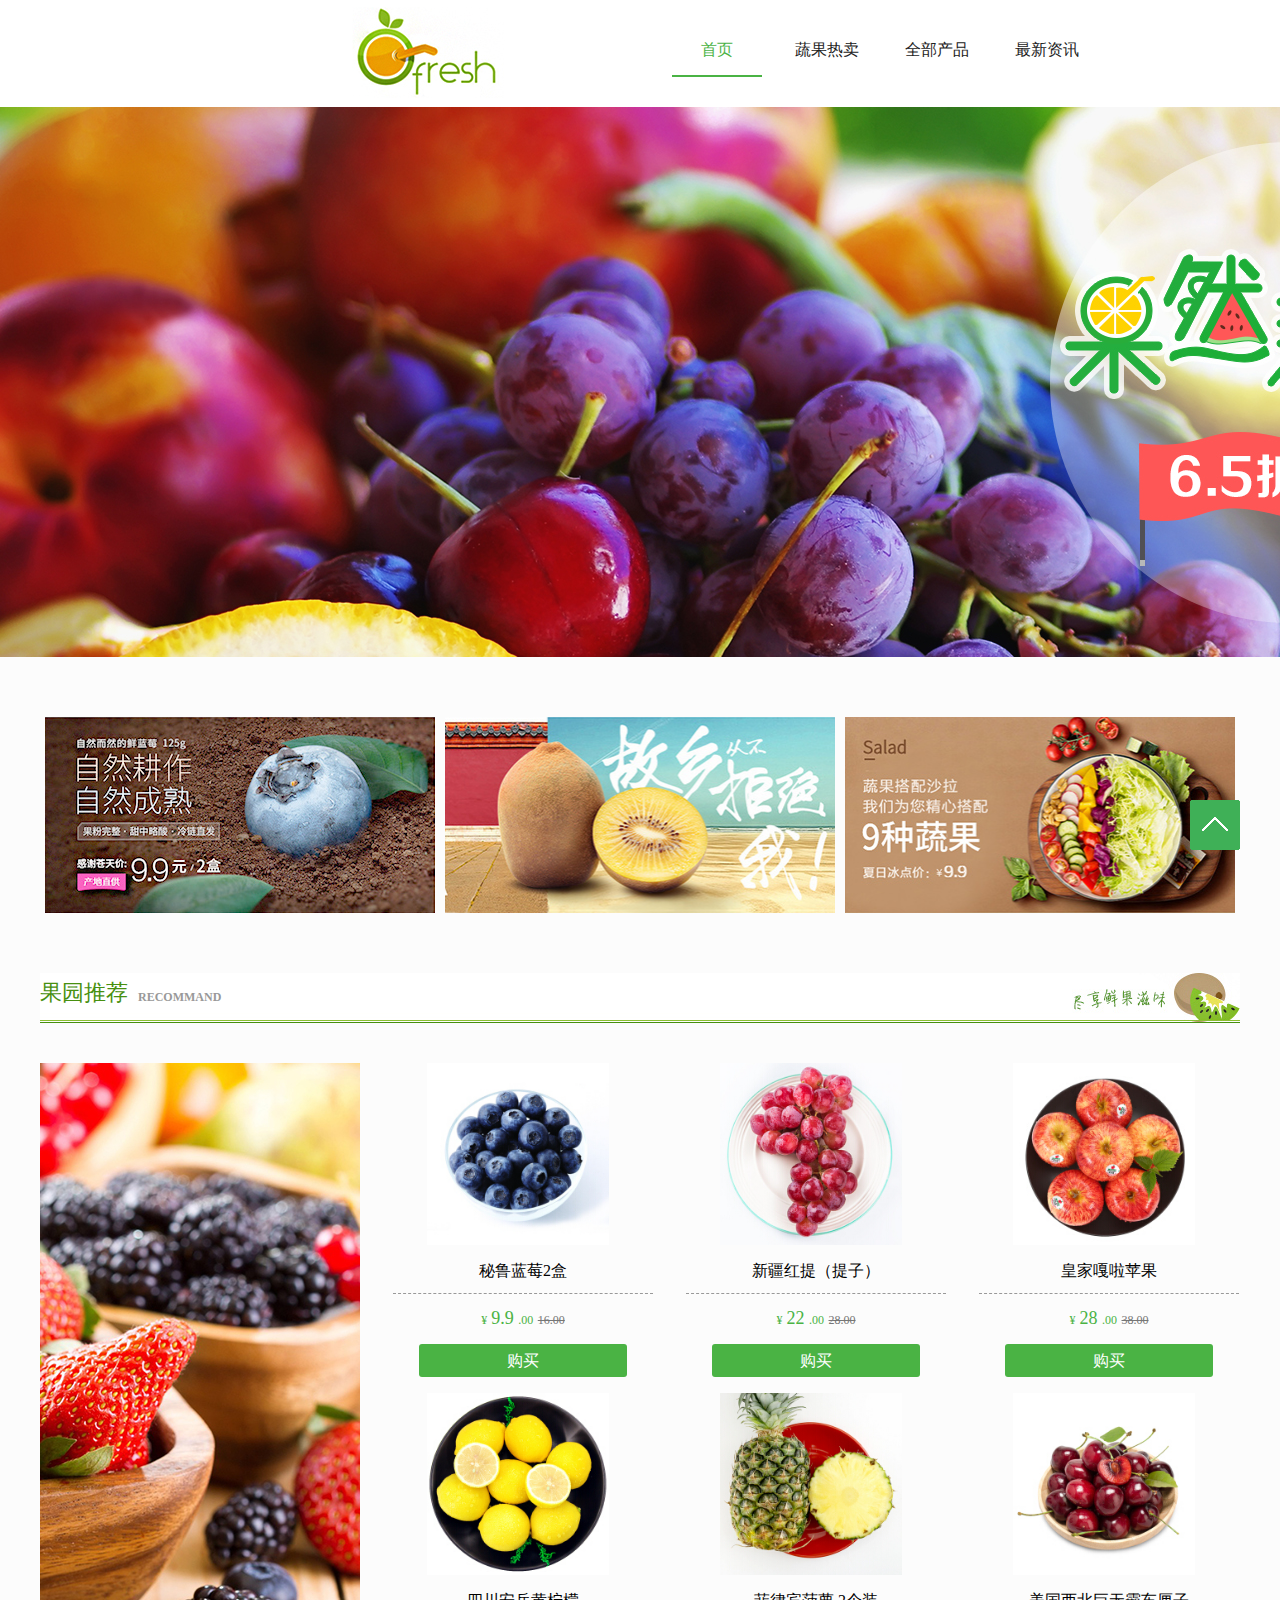
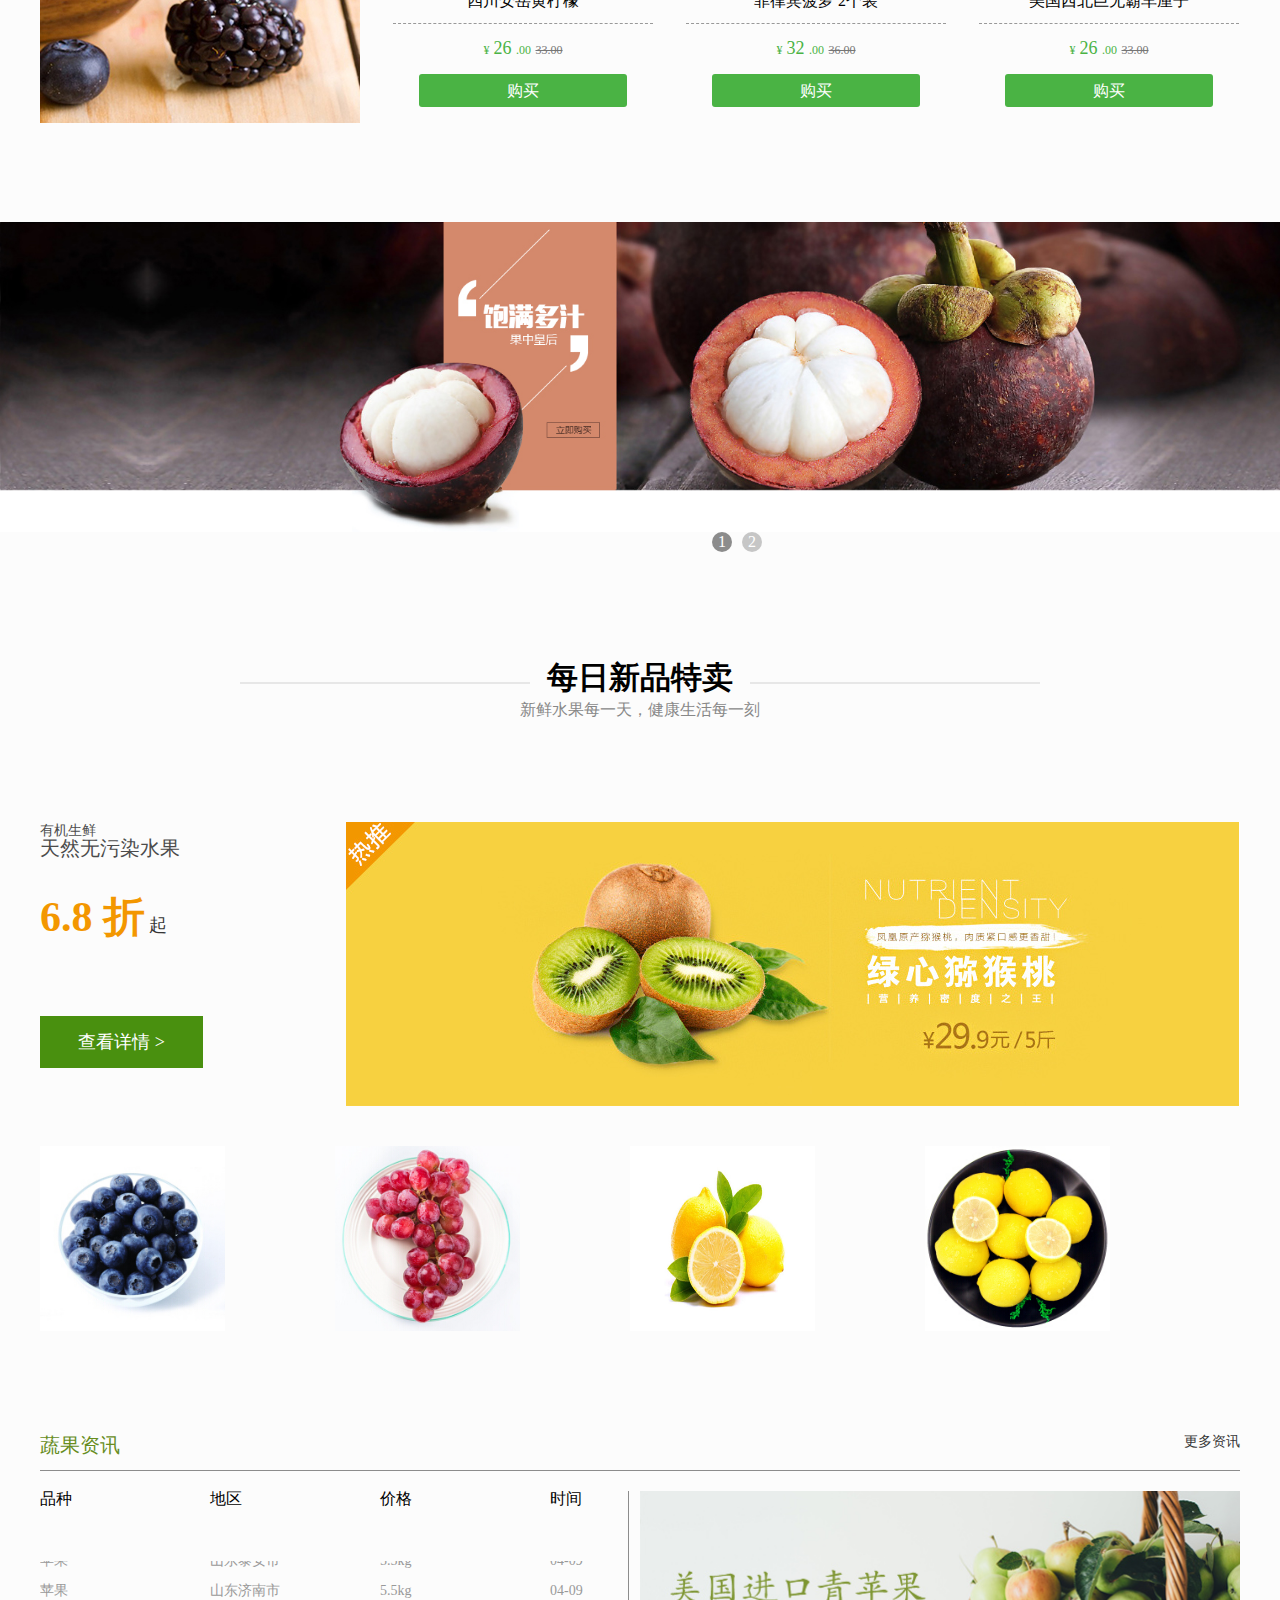
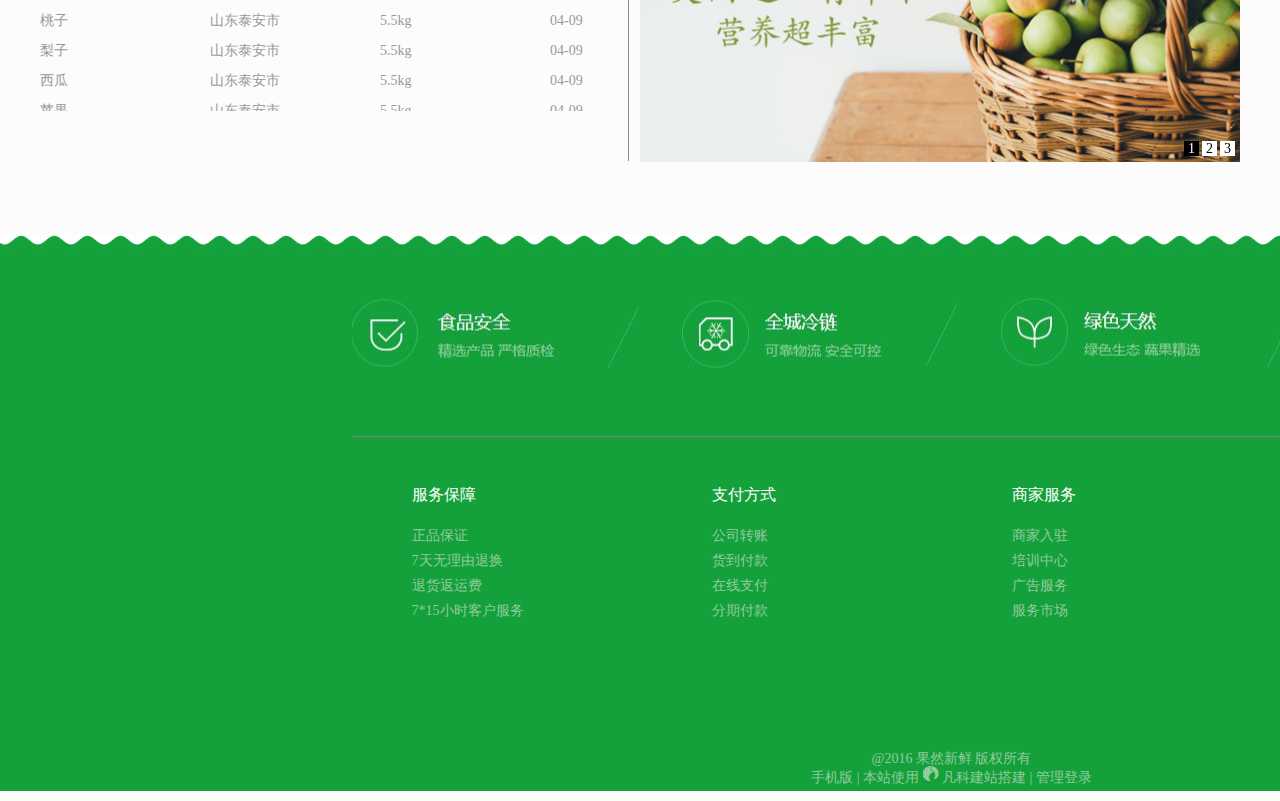
<file: index.html>
<!DOCTYPE html>
<html lang="en">
    <head>
        <meta charset="utf-8">
        <title>果然新鲜</title>
        <link rel="stylesheet"  href="css/index.css">
        <link rel="stylesheet" href="css/base.css">
        <script src="js/index.js"></script>
        <script src="js/animate.js"></script>
        <script src="js/jquery-3.2.1.js"></script>
        <script src="http://at.alicdn.com/t/font_751987_lftvz4hfcf.js"></script>
    </head>
    <style type="text/css">
    .icon {
       width: 1em; height: 1em;
       vertical-align: -0.15em;
       fill: currentColor;
       overflow: hidden;
    }
    </style>
    <body>
    <!-- 头部 -->
    <div class="top">
        <div class="head">
            <img src="img/zm5.jpg" alt="">
            <div class="head_nav">
                <ul>
                    <li>
                    <a href="">
                        <span>首页</span>
                    </a>
                    </li>
                    <li>
                    <a href="remai.html">
                        <span>蔬果热卖</span>
                    </a>
                    </li>
                    <li>
                    <a href="quanbuchanpin.html">
                        <span>全部产品</span>
                    </a>
                    </li>
                    <li>
                    <a href="zuixinzixun.html">
                        <span>最新资讯</span>
                    </a>
                    </li>
                </ul>
                <div class="borderb">
                    <div class="dong"></div>
                </div>
            </div>
            <div class="headright">
                <svg class="icon" aria-hidden="true">
                    <use xlink:href="#icon-houtai-changfangxing"></use>
                </svg>
                <span>我的购物车</span>
                <svg class="icon" aria-hidden="true">
                    <use xlink:href="#icon-arrow-bottom-small"></use>
                </svg>
                <div class="box">
                    <svg class="icon" aria-hidden="true">
                        <use xlink:href="#icon-houtai-changfangxing"></use>
                    </svg>
                    您的购物车中暂时没有任何商品
                </div>
            </div>
        </div>
    </div>
     <!-- 图片 -->
    <div class="banner"></div>
     <!-- 图片1 -->
    <div class="tupian">
        <div class="tu">
            <a href="goods.html">
                <img src="img/zm7.jpg" alt="">
            </a>
        </div>
        <div class="tu">
            <a href="">
                <img src="img/zm8.jpg" alt="">
            </a>
        </div>
        <div class="tu">
            <a href="">
                <img src="img/zm9.jpg" alt="">
            </a>
        </div>
    </div>
    <!-- 果园推荐 -->
    <div class="guo">
        <div class="guo-nav">
            <h2>果园推荐</h2>
            <span>RECOMMAND</span>
        </div>
        <div class="zhuti">
            <div class="zt-left">
                <a href="">
                    <img src="img/zm14.jpg" alt="">
                </a>
            </div>
            <div class="zt-right">
                <ul>
                    <li>
                        <div class="r-top">
                            <img src="img/zm15.jpg" alt="">
                        </div>
                        <div class="r-down">
                            <div class="rd-1">
                                <h3>秘鲁蓝莓2盒</h3>
                            </div>
                            <div class="r-span">
                                <span class="j">¥</span>
                                <span class="k">9.9
                                    <span class="m">.00</span>
                                </span>
                                <span class="z">16.00</span>
                            </div>
                            <div class="buy">
                                <a href="">
                                    <span>购买</span>
                                </a>
                            </div>
                        </div>
                    </li>
                    <li>
                        <div class="r-top">
                            <img src="img/zm16.jpg" alt="">
                        </div>
                        <div class="r-down">
                            <div class="rd-1">
                                <h3>新疆红提（提子）</h3>
                            </div>
                            <div class="r-span">
                                <span class="j">¥</span>
                                <span class="k">22
                                    <span class="m">.00</span>
                                </span>
                                <span class="z">28.00</span>
                            </div>
                            <div class="buy">
                                <a href="">
                                    <span>购买</span>
                                </a>
                            </div>
                        </div>
                    </li>
                    <li>
                        <div class="r-top">
                            <img src="img/zm17.jpg" alt="">
                        </div>
                        <div class="r-down">
                            <div class="rd-1">
                                <h3>皇家嘎啦苹果</h3>
                            </div>
                            <div class="r-span">
                                <span class="j">¥</span>
                                <span class="k">28
                                    <span class="m">.00</span>
                                </span>
                                <span class="z">38.00</span>
                            </div>
                            <div class="buy">
                                <a href="">
                                    <span>购买</span>
                                </a>
                            </div>
                        </div>
                    </li>
                    <li>
                         <div class="r-top">
                            <img src="img/zm18.jpg" alt="">
                        </div>
                        <div class="r-down">
                            <div class="rd-1">
                                <h3>四川安岳黄柠檬</h3>
                            </div>
                            <div class="r-span">
                                <span class="j">¥</span>
                                <span class="k">26
                                    <span class="m">.00</span>
                                </span>
                                <span class="z">33.00</span>
                            </div>
                            <div class="buy">
                                <a href="">
                                    <span>购买</span>
                                </a>
                            </div>
                        </div>
                    </li>
                    <li>
                         <div class="r-top">
                            <img src="img/zm19.jpg" alt="">
                        </div>
                        <div class="r-down">
                            <div class="rd-1">
                                <h3>菲律宾菠萝 2个装</h3>
                            </div>
                            <div class="r-span">
                                <span class="j">¥</span>
                                <span class="k">32
                                    <span class="m">.00</span>
                                </span>
                                <span class="z">36.00</span>
                            </div>
                            <div class="buy">
                                <a href="">
                                    <span>购买</span>
                                </a>
                            </div>
                        </div>
                    </li>
                    <li>
                         <div class="r-top">
                            <img src="img/zm20.jpg" alt="">
                        </div>
                        <div class="r-down">
                            <div class="rd-1">
                                <h3>美国西北巨无霸车厘子</h3>
                            </div>
                            <div class="r-span">
                                <span class="j">¥</span>
                                <span class="k">26
                                    <span class="m">.00</span>
                                </span>
                                <span class="z">33.00</span>
                            </div>
                            <div class="buy">
                                <a href="">
                                    <span>购买</span>
                                </a>
                            </div>
                        </div>
                    </li>
                </ul>
            </div>
        </div>
    </div>
    <!-- 中部标题 -->
    <div class="center">
        <div class="center_img">
            <img src="img/zm24.jpg" alt="">
            <img src="img/zm25.jpg" alt="">
        </div>
        <div class="dian">
            <li class="omg">1</li>
            <li>2</li>
        </div>
    </div>
    <!-- 每日新品特卖 -->
    <div class="mai">
        <div class="mai-up">
            <span>每日新品特卖</span>
        </div>
        <div class="mai-down">
            <span>新鲜水果每一天，健康生活每一刻</span>
        </div>
    </div>
    <div class="sp-a">
        <div class="sp-a-left">
            <div class="sp-a-l">
                <span>有机生鲜</span>
                <div class="l-a">
                    <span>天然无污染水果</span>
                </div>
                <div class="l-b">
                    <span>6.8 折</span>
                    <span>起</span>
                </div>
            </div>
            <div class="sp-a-t">
                <a href="">查看详情 ></a>
            </div>
        </div>
        <div class="sp-a-right">
            <a href="">
                <img src="img/zm21.jpg" alt="">
            </a>
        </div>
    </div>
    <div class="m-end">
        <ul>
            <li>
                <a href="">
                    <img src="img/zm15.jpg" alt="">
                </a>
            </li>
            <li>
                <a href="">
                    <img src="img/zm16.jpg" alt="">
                </a>
            </li>
            <li>
            <a href="">
                <img src="img/zm22.jpg" alt="">
            </a>
            </li>
            <li>
                <a href="">
                    <img src="img/zm18.jpg" alt="">
                </a>
            </li>
        </ul>
    </div>
    <!-- 分类 -->
    <div class="fen">
        <div class="fen-nav">
            <span>蔬果资讯</span>
            <span>更多资讯</span>
        </div>
        <div class="fen_center">
            <div class="fen_cr">
                <ul>
                    <li>品种</li>
                    <li>地区</li>
                    <li>价格</li>
                    <span>时间</span>
                </ul>
            </div>
            <div class="bd">
                <ul>
                    <li><p>苹果</p><p>山东泰安市</p><p>5.5kg</p>04-09</li>
                    <li><p>苹果</p><p>山东济南市</p><p>5.5kg</p>04-09</li>
                    <li><p>桃子</p><p>山东泰安市</p><p>5.5kg</p>04-09</li>
                    <li><p>梨子</p><p>山东泰安市</p><p>5.5kg</p>04-09</li>
                    <li><p>西瓜</p><p>山东泰安市</p><p>5.5kg</p>04-09</li>
                    <li><p>苹果</p><p>山东泰安市</p><p>5.5kg</p>04-09</li>
                    <li><p>苹果</p><p>山东泰安市</p><p>5.5kg</p>04-09</li>
                    <li><p>苹果</p><p>山东泰安市</p><p>5.5kg</p>04-09</li>
                    <li><p>苹果</p><p>山东泰安市</p><p>5.5kg</p>04-09</li>
                    <li><p>苹果</p><p>山东泰安市</p><p>5.5kg</p>04-09</li>
                    <li><p>苹果</p><p>山东泰安市</p><p>5.5kg</p>04-09</li>
                    <li><p>苹果</p><p>山东泰安市</p><p>5.5kg</p>04-09</li>
                    <li><p>苹果</p><p>山东泰安市</p><p>5.5kg</p>04-09</li>
                    <li><p>苹果</p><p>山东泰安市</p><p>5.5kg</p>04-09</li>
                    <li><p>苹果</p><p>山东泰安市</p><p>5.5kg</p>04-09</li>
                    <li><p>苹果</p><p>山东泰安市</p><p>5.5kg</p>04-09</li>
                    <li><p>苹果</p><p>山东泰安市</p><p>5.5kg</p>04-09</li>
                </ul>
            </div>
        </div>
        <div class="fen_cen">
            <li class="fc">
                <a href="">
                    <img src="img/fr-1.jpg" alt="">
                </a>
            </li>
            <li class="fc">
                <a href="">
                    <img src="img/fr-2.jpg" alt="">
                </a>
            </li>
            <li class="fc">
                <a href="">
                    <img src="img/fr-3.jpg" alt="">
                </a>
            </li>
            <div class="fang">
                <li class="we">1</li>
                <li>2</li>
                <li>3</li>
            </div>
        </div>
    </div>
    <!-- 底部 -->
    <div class="footer">
        <div class="ft-top">
            <img src="img/zm12.jpg" alt="">
        </div>
        <div class="ft-ti">
            <ul>
                <li>
                    <h3>服务保障</h3>
                    <p>正品保证</p>
                    <p>7天无理由退换</p>
                    <p>退货返运费</p>
                    <p>7*15小时客户服务</p>
                </li>
                <li>
                    <h3>支付方式</h3>
                    <p>公司转账</p>
                    <p>货到付款</p>
                    <p>在线支付</p>
                    <p>分期付款</p>
                </li>
                <li>
                    <h3>商家服务</h3>
                    <p>商家入驻</p>
                    <p>培训中心</p>
                    <p>广告服务</p>
                    <p>服务市场</p>
                </li>
                <li>
                    <h3>服务保障</h3>
                    <p>免运费</p>
                    <p>海外配送</p>
                    <p>EMS</p>
                    <p>211限时达</p>
                </li>
            </ul>
        </div>
        <div class="end">
            <p>@2016 果然新鲜 版权所有</p><br>
            <p class="mkk">手机版 | 本站使用 <img src="img/zm13.jpg" alt="">   凡科建站搭建 | 管理登录</p>
        </div>
    </div>
    <div class="back"></div>
    </body>
</html>
</file>
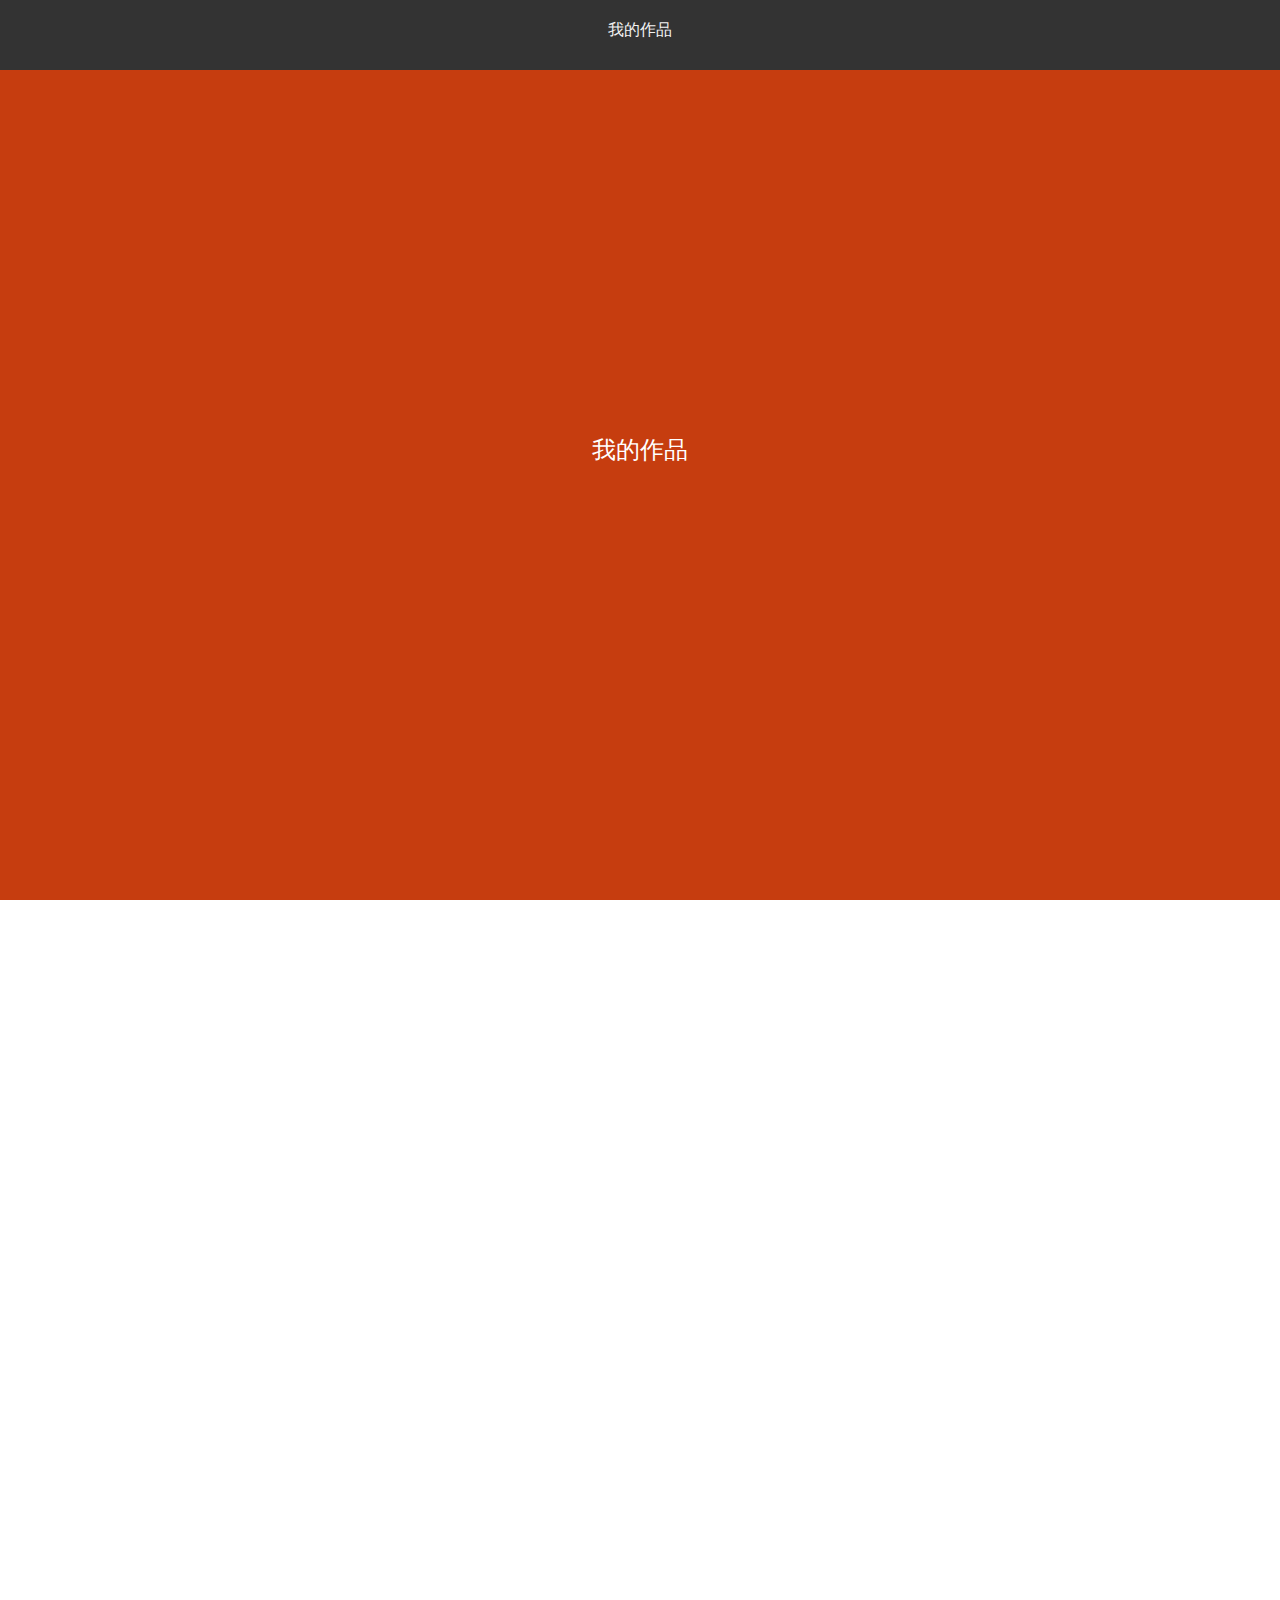
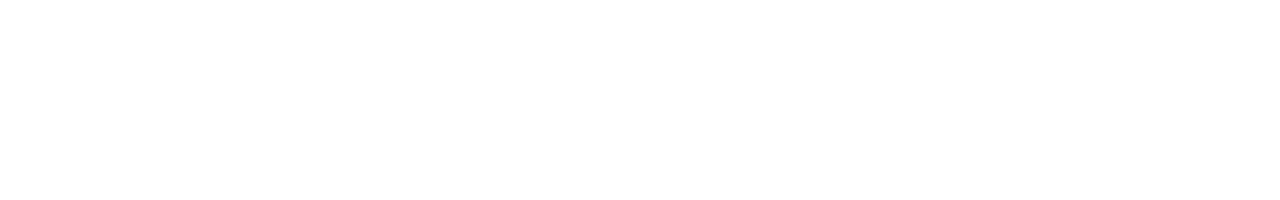
<file: fixed-headers.html>
<!DOCTYPE html>
<html xmlns="http://www.w3.org/1999/xhtml">

<head>
	<meta http-equiv="Content-Type" content="text/html; charset=utf-8" />
	<title>果然新鲜</title>
	<meta name="author" content="Alvaro Trigo Lopez" />
	<meta name="description" content="fullPage fixed header and footer." />
	<meta name="keywords"  content="fullpage,jquery,demo,screen,fixed, header,footer, absolute, positioned,css" />
	<meta name="Resource-type" content="Document" />


	<link rel="stylesheet" type="text/css" href="css/fullpage.css" />
	<link rel="stylesheet" type="text/css" href="css/examples.css" />
	<style>

	/* Style for our header texts
	* --------------------------------------- */
	h1{
		font-size: 5em;
		font-family: arial,helvetica;
		color: #fff;
		margin:0;
		padding:0;
	}
	.intro p{
		color: #fff;
	}

	/* Centered texts in each section
	* --------------------------------------- */
	.section{
		text-align:center;
	}

	/* Fixed header and footer.
	* --------------------------------------- */
	#header{
		position:fixed;
		height: 50px;
		display:block;
		width: 100%;
		background: #333;
		z-index:9;
		text-align:center;
		color: #f2f2f2;
		padding: 20px 0 0 0;
	}

	#header{
		top:0px;
	}
	#footer{
		bottom:0px;
	}


	/* Bottom menu
	* --------------------------------------- */
	#infoMenu {
		bottom: 80px;
	}
	#infoMenu li a {
		color: #fff;
		z-index: 999;
	}
	#slide2{
		
	}
    #section0{
    	background: #4E7F89;
    }
    .section{
    	/* background-image: url(img/zm42.jpg);
    	background-size: cover; */
    }
    .q{
    	width: 300px;
    	height: 300px;
    	border-radius: 50%;
    	margin-left: 200px;
    	float: left;
    }
    .q img{
    	width: 300px;
    	height: 300px;
    	border-radius: 50%;
    }
    .w img{
    	width: 300px;
    	height: 300px;
    	border-radius: 50%;
    }
    .w{
    	width: 300px;
    	height: 300px;
    	border-radius: 50%;
    	margin-left: 100px;
    	float: left;
    }
	</style>
</head>
<body>

<div id="header">我的作品</div>
<div id="fullpage">
	<div class="section " id="section0">
		<div class="intro">
			<p>我的作品</p>
		</div>
	</div>
	<div class="section" id="section1">
	    <div class="slide" id="slide1">
			<div class="q">
				<a href=" https://stephen-zm.github.io/mi/">
					<img src="img/zm41.jpg" alt="">
				</a>
			</div>
			<div class="w">
				<a href="  https://stephen-zm.github.io/guoranxinxian/">
					<img src="img/zm43.jpg" alt="">
				</a>
			</div>
			<div class="w"></div>
			<div class="w"></div>
		</div>

	    <div class="slide" id="slide2">
			<h1>end</h1>
		</div>

	</div>
</div>

<script type="text/javascript" src="js/fullpage.js"></script>
<script type="text/javascript" src="js/examples.js"></script>

<script type="text/javascript">
    var myFullpage = new fullpage('#fullpage', {
        anchors: ['firstPage', 'secondPage', '3rdPage'],
        sectionsColor: ['#C63D0F', '#1BBC9B', '#7E8F7C'],
        css3: true
    });
</script>

</body>
</html>
</file>
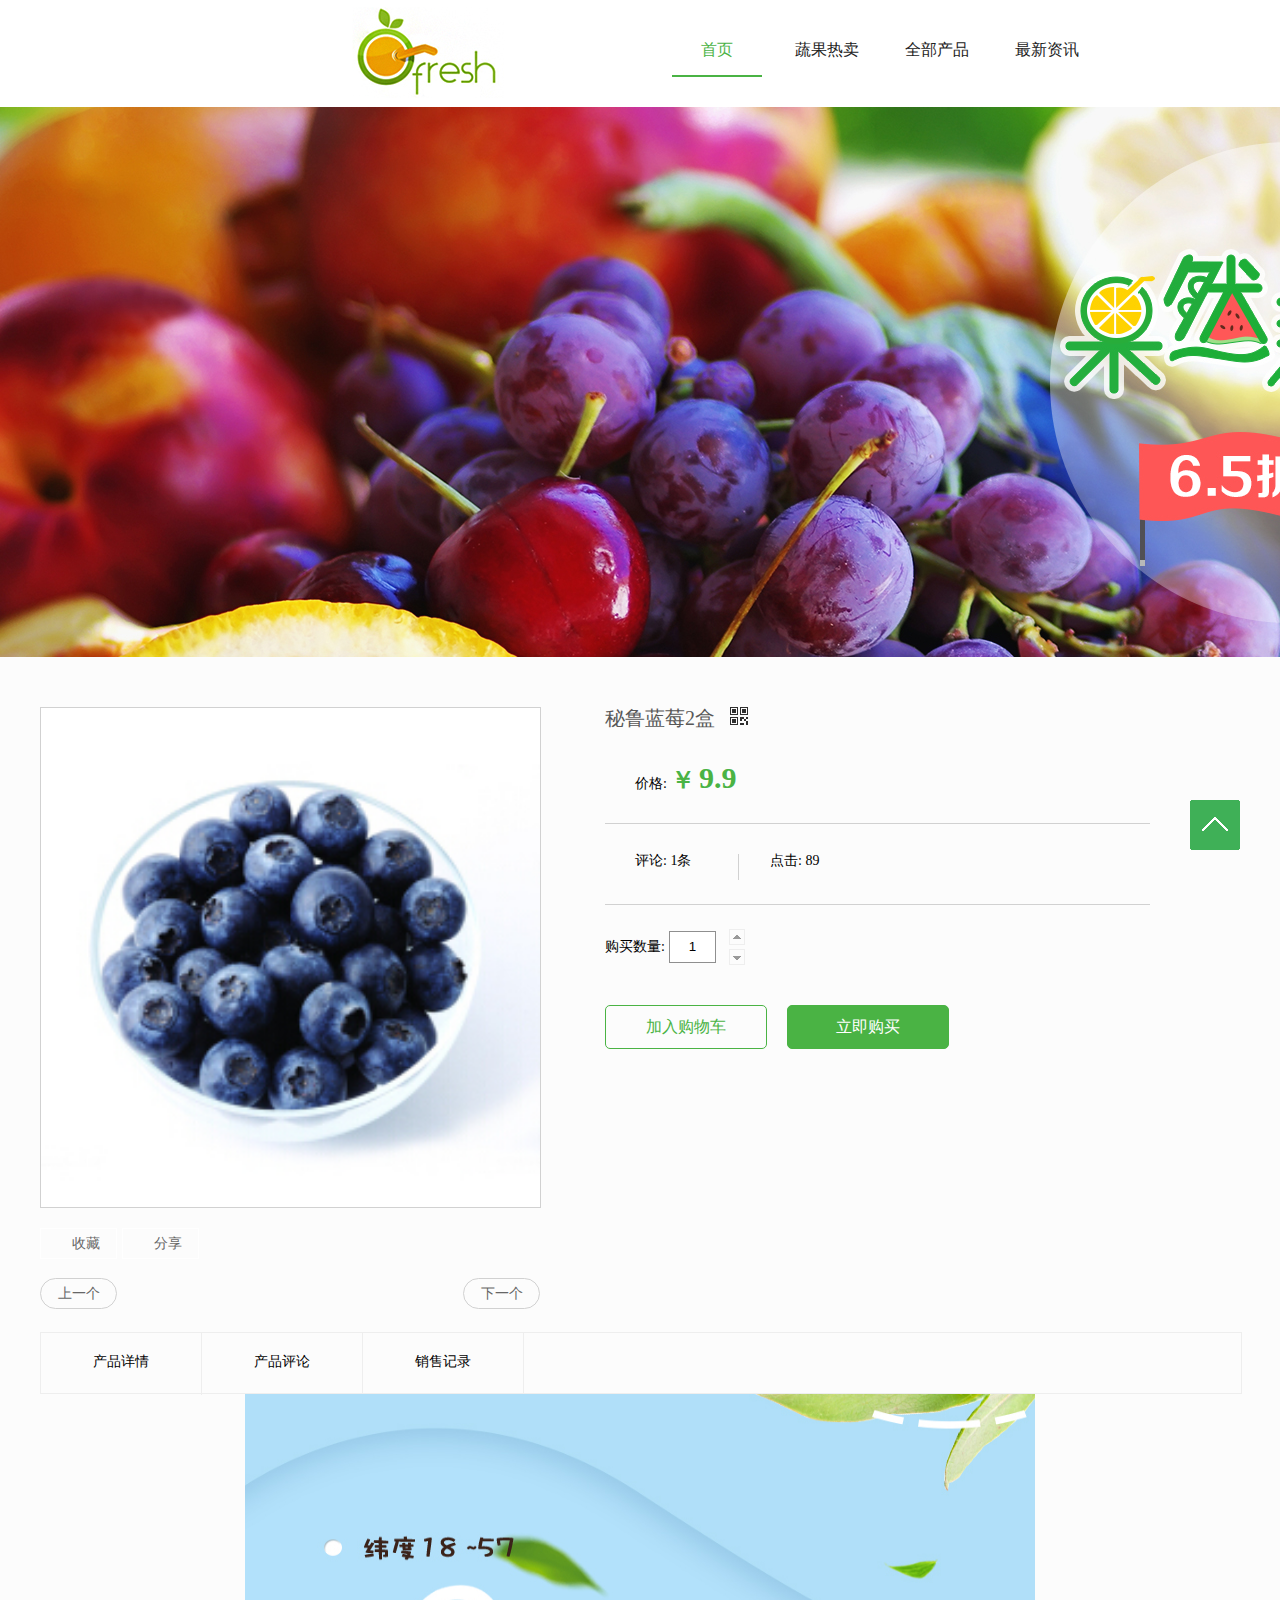
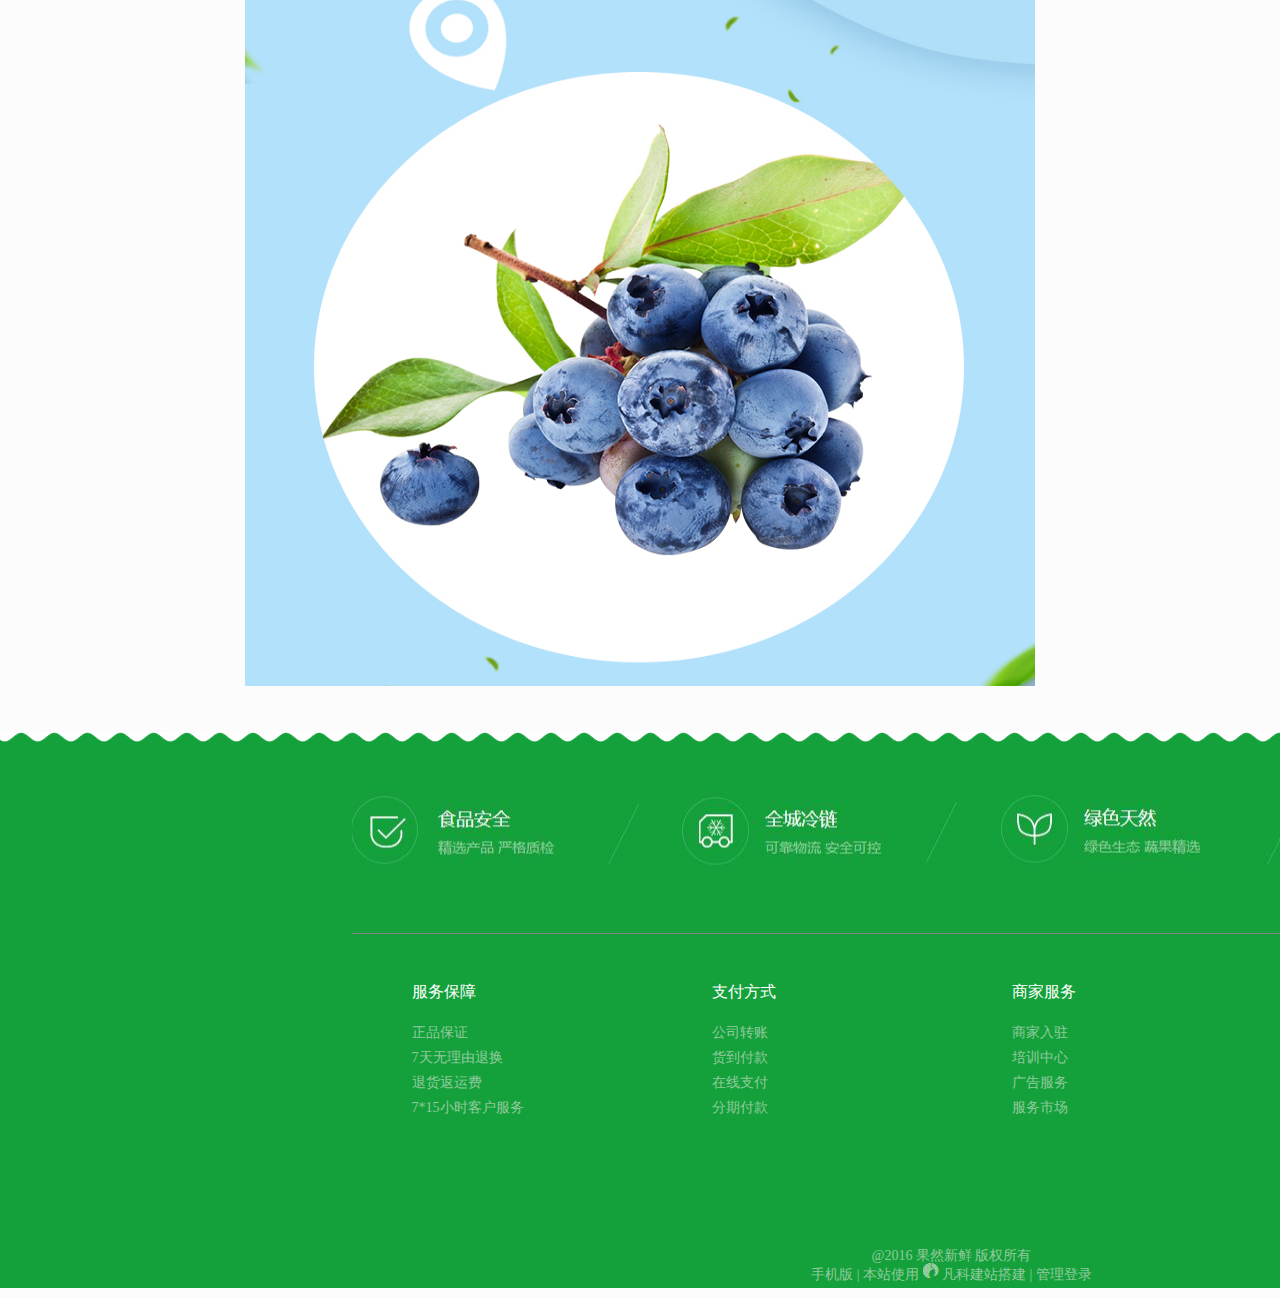
<file: goods.html>
<!DOCTYPE html>
<html lang="en">
    <head>
        <meta charset="utf-8">
        <title>果然新鲜</title>
        <link rel="stylesheet"  href="css/goods.css">
        <link rel="stylesheet" href="css/base.css">
        <script src="js/goods.js"></script>
        <script src="js/animate.js"></script>
        <script src="js/jquery-3.2.1.js"></script>
        <script src="http://at.alicdn.com/t/font_751987_lftvz4hfcf.js"></script>
    </head>
    <style type="text/css">
    .icon {
       width: 1em; height: 1em;
       vertical-align: -0.15em;
       fill: currentColor;
       overflow: hidden;
    }
    </style>
    <body>
    <div class="top">
        <div class="head">
            <img src="img/zm5.jpg" alt="">
            <div class="head_nav">
                <ul>
                    <li>
                    <a href="index.html">
                        <span>首页</span>
                    </a>
                    </li>
                    <li>
                    <a href="remai.html">
                        <span>蔬果热卖</span>
                    </a>
                    </li>
                    <li>
                    <a href="quanbuchanpin.html">
                        <span>全部产品</span>
                    </a>
                    </li>
                    <li>
                    <a href="zuixinzixun.html">
                        <span>最新资讯</span>
                    </a>
                    </li>
                </ul>
                <div class="borderb">
                    <div class="dong"></div>
                </div>
            </div>
            <div class="headright">
                <svg class="icon" aria-hidden="true">
                    <use xlink:href="#icon-houtai-changfangxing"></use>
                </svg>
                <span>我的购物车</span>
                <svg class="icon" aria-hidden="true">
                    <use xlink:href="#icon-arrow-bottom-small"></use>
                </svg>
                <div class="box">
                    <svg class="icon" aria-hidden="true">
                        <use xlink:href="#icon-houtai-changfangxing"></use>
                    </svg>
                    您的购物车中暂时没有任何商品
                </div>
            </div>
        </div>
    </div>
    <!-- 图片 -->
    <div class="tu"></div>
    <!-- 内容 -->
    <div class="neirong">
    	<div class="n_top">
    		<div class="np_left">
    			<div class="np_img">
    				<img src="img/zm36.jpg" alt="">
    			</div>
    			<div class="np_center">
    				<div class="npc_left">
    					<svg class="icon" aria-hidden="true">
                           <use xlink:href="#icon-houtai-changfangxing"></use>
                        </svg>收藏
    				</div>
    				<div class="npc_right">
    					<svg class="icon" aria-hidden="true">
                           <use xlink:href="#icon-houtai-changfangxing"></use>
                        </svg>分享
                        <div class="share"></div>
    				</div>
    			</div>
    			<div class="np_down">
    				<div class="npd_left">上一个</div>
    				<div class="npd_right">下一个</div>
    			</div>
    		</div>
    		<div class="np_right">
    			<div class="npr_top">
    				<span>秘鲁蓝莓2盒</span>
    				<span class="npr_s">
    					<div class="code">
    						<img src="img/zm39.gif" alt="">
                            <p>扫描二维码</p>
    					</div>
    				</span>
    			</div>
    			<div class="npr_center">
    				<span class="a">价格:</span>
    				<span class="b">￥</span>
    				<span class="c">9.9</span>
    			</div>
    			<div class="npr_down">
    				<div class="d">
    					<div class="d_a">
    						<span>评论:</span>
    						<span >1条</span>
    					</div>
    					<div class="d_b"></div>
    					<div class="d_a">
    						<span>点击:</span>
    						<span >89</span>
    					</div>
    				</div>
    			</div>
    			<div class="npr_end">
    				<div class="npre_a">
    					<span>购买数量:</span>
    					<input type="text" id="input" value="1">
    				</div>
    				<div class="npre_b">
    					<div class="sg"></div>
    					<div class="sa"></div>
    				</div>
    			</div>
    			<div class="npr_we">
    				<div class="button">加入购物车</div>
    				<div class="butt">立即购买</div>
    			</div>
    		</div>
    	</div>
    	<div class="n_down">
    		<div class="n_hd">
    			<li>
    				<div class="xian"></div>
    				产品详情
    			</li>
    			<li>
    				<div class="xian"></div>
    				产品评论
    			</li>
    			<li>
    				<div class="xian"></div>
    				销售记录
    			</li>
    		</div>
    		<div class="n_ha">
    			<img src="img/zm40.jpg" alt="">
    		</div>
    		<div class="n_hb"></div>
    		<div class="n_hc"></div>
    	</div>
    </div>
    <!-- 底部 -->
    <div class="footer">
        <div class="ft-top">
            <img src="img/zm12.jpg" alt="">
        </div>
        <div class="ft-ti">
            <ul>
                <li>
                    <h3>服务保障</h3>
                    <p>正品保证</p>
                    <p>7天无理由退换</p>
                    <p>退货返运费</p>
                    <p>7*15小时客户服务</p>
                </li>
                <li>
                    <h3>支付方式</h3>
                    <p>公司转账</p>
                    <p>货到付款</p>
                    <p>在线支付</p>
                    <p>分期付款</p>
                </li>
                <li>
                    <h3>商家服务</h3>
                    <p>商家入驻</p>
                    <p>培训中心</p>
                    <p>广告服务</p>
                    <p>服务市场</p>
                </li>
                <li>
                    <h3>服务保障</h3>
                    <p>免运费</p>
                    <p>海外配送</p>
                    <p>EMS</p>
                    <p>211限时达</p>
                </li>
            </ul>
        </div>
        <div class="end">
            <p>@2016 果然新鲜 版权所有</p><br>
            <p class="mkk">手机版 | 本站使用 <img src="img/zm13.jpg" alt="">   凡科建站搭建 | 管理登录</p>
        </div>
    </div>
    <div class="back"></div>
    </body>
</html>
</file>
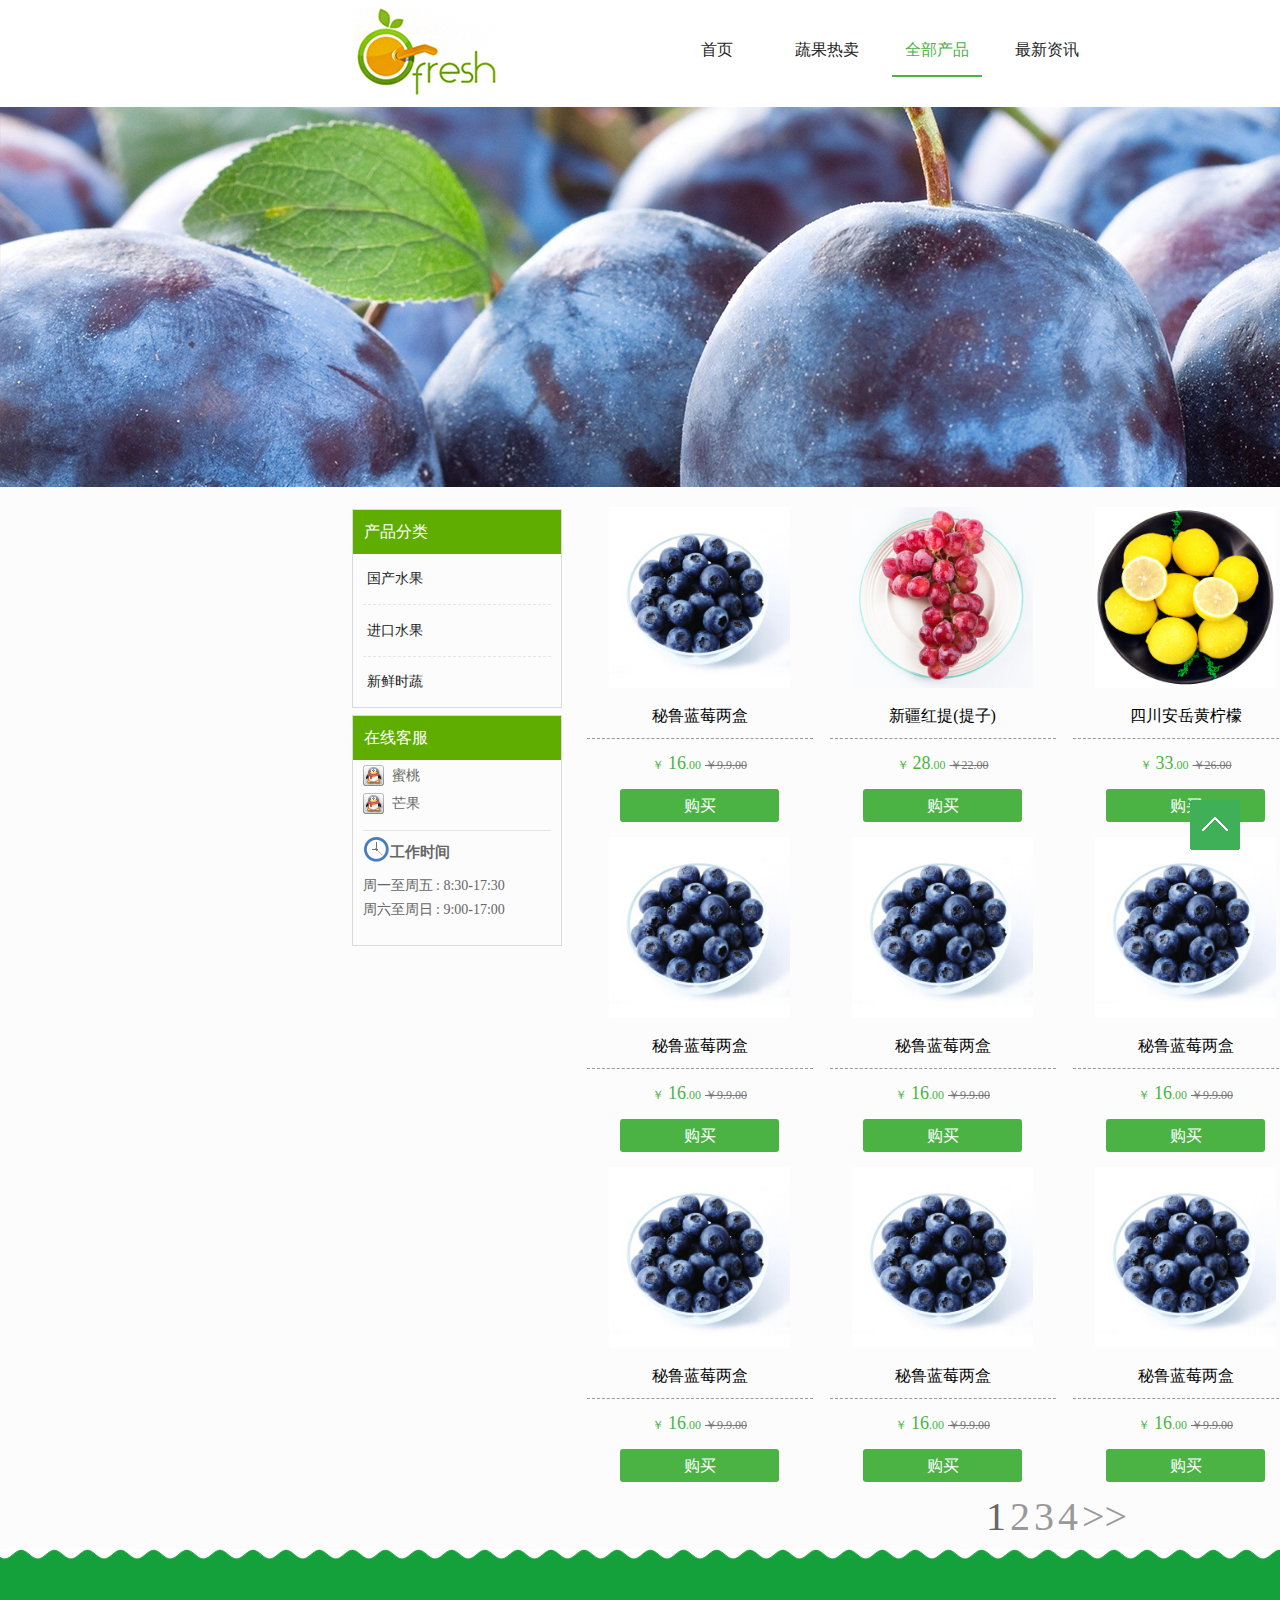
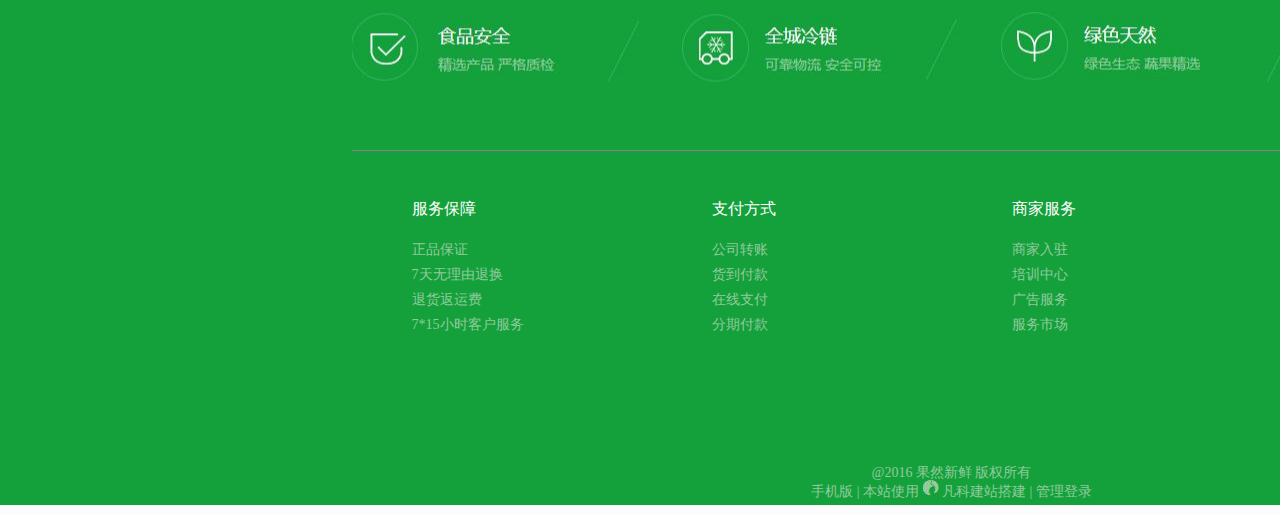
<file: quanbuchanpin.html>
<!DOCTYPE html>
<html lang="en">
    <head>
        <meta charset="utf-8">
        <title>果然新鲜</title>
        <link rel="stylesheet"  href="css/quanbuchanpin.css">
        <link rel="stylesheet" href="css/base.css">
        <script src="js/quanbuchanpin.js"></script>
        <script src="js/animate.js"></script>
        <script src="js/jquery-3.2.1.js"></script>
        <script src="http://at.alicdn.com/t/font_751987_lftvz4hfcf.js"></script>
    </head>
    <style type="text/css">
    .icon {
       width: 1em; height: 1em;
       vertical-align: -0.15em;
       fill: currentColor;
       overflow: hidden;
    }
    </style>
    <body>
    <!-- 头部 -->
    <div class="top">
        <div class="head">
            <img src="img/zm5.jpg" alt="">
            <div class="head_nav">
                <ul>
                    <li>
                    <a href="index.html">
                        <span>首页</span>
                    </a>
                    </li>
                    <li>
                    <a href="remai.html">
                        <span>蔬果热卖</span>
                    </a>
                    </li>
                    <li>
                    <a href="">
                        <span>全部产品</span>
                    </a>
                    </li>
                    <li>
                    <a href="zuixinzixun.html">
                        <span>最新资讯</span>
                    </a>
                    </li>
                </ul>
                <div class="borderb">
                    <div class="dong"></div>
                </div>
            </div>
        </div>
    </div>
    <!-- 图片 -->
    <div class="pe"></div>
    <!-- 内容 -->
    <div class="center">
    	<div class="cen">
    		<div class="left">
    			<div class="td_o">
    				<div class="td_o_one">
    					<h3>产品分类</h3>
    				</div>
    				<div class="td_o_two">
    					<li>
    						<a href="">国产水果</a>
    					</li>
    					<li>
    						<a href="">进口水果</a>
    					</li>
    					<li>
    						<a href="">新鲜时蔬</a>
    					</li>
    				</div>
    			</div>
    			<div class="td_t">
    				<div class="td_o_one">
    					<h3>在线客服</h3>
    				</div>
    				<div class="td_t_t">
    					<div class="td_t_ta">
    						<li>
    							<a href="">
    								<img src="img/zm27.gif" alt="">
    								<span>蜜桃</span>
    							</a>
    						</li>
    						<li>
    							<a href="">
    								<img src="img/zm27.gif" alt="">
    								<span>芒果</span>
    							</a>
    						</li>
    					</div>
    					<div class="border"></div>
    					<div class="td_t_tb">
    						<img src="img/zm28.png" alt="">
    						<span>工作时间</span>
    					</div>
    					<span class="span">周一至周五 : 8:30-17:30</span>
    					<span class="span">周六至周日 : 9:00-17:00</span>
    				</div>
    			</div>
    		</div>
    		<div class="right">
                <li>
                    <img src="img/zm29.jpg" alt="">
                    <div class="r_xia">
                        <div class="r_x_z">秘鲁蓝莓两盒</div>
                        <div class="r_x_one">
                            <span class="sp_o">￥</span>
                            <span class="sp_t">16<span class="sp_d">.00</span></span>
                            <span class="sp_e">￥9.9.00</span>
                        </div>
                        <div class="buy">
                            <a href="">
                                <span>购买</span>
                            </a>
                        </div>
                    </div>
                </li>
                <li>
                    <img src="img/zm30.jpg" alt="">
                    <div class="r_xia">
                        <div class="r_x_z">新疆红提(提子)</div>
                        <div class="r_x_one">
                            <span class="sp_o">￥</span>
                            <span class="sp_t">28<span class="sp_d">.00</span></span>
                            <span class="sp_e">￥22.00</span>
                        </div>
                        <div class="buy">
                            <a href="">
                                <span>购买</span>
                            </a>
                        </div>
                    </div>
                </li>
                <li>
                    <img src="img/zm31.jpg" alt="">
                    <div class="r_xia">
                        <div class="r_x_z">四川安岳黄柠檬</div>
                        <div class="r_x_one">
                            <span class="sp_o">￥</span>
                            <span class="sp_t">33<span class="sp_d">.00</span></span>
                            <span class="sp_e">￥26.00</span>
                        </div>
                        <div class="buy">
                            <a href="">
                                <span>购买</span>
                            </a>
                        </div>
                    </div>
                </li>
                <li>
                    <img src="img/zm32.jpg" alt="">
                    <div class="r_xia">
                        <div class="r_x_z">美国西北巨无霸车厘子</div>
                        <div class="r_x_one">
                            <span class="sp_o">￥</span>
                            <span class="sp_t">33<span class="sp_d">.00</span></span>
                            <span class="sp_e">￥26.00</span>
                        </div>
                        <div class="buy">
                            <a href="">
                                <span>购买</span>
                            </a>
                        </div>
                    </div>
                </li>
                <li>
                    <img src="img/zm29.jpg" alt="">
                    <div class="r_xia">
                        <div class="r_x_z">秘鲁蓝莓两盒</div>
                        <div class="r_x_one">
                            <span class="sp_o">￥</span>
                            <span class="sp_t">16<span class="sp_d">.00</span></span>
                            <span class="sp_e">￥9.9.00</span>
                        </div>
                        <div class="buy">
                            <a href="">
                                <span>购买</span>
                            </a>
                        </div>
                    </div>
                </li>
                <li>
                    <img src="img/zm29.jpg" alt="">
                    <div class="r_xia">
                        <div class="r_x_z">秘鲁蓝莓两盒</div>
                        <div class="r_x_one">
                            <span class="sp_o">￥</span>
                            <span class="sp_t">16<span class="sp_d">.00</span></span>
                            <span class="sp_e">￥9.9.00</span>
                        </div>
                        <div class="buy">
                            <a href="">
                                <span>购买</span>
                            </a>
                        </div>
                    </div>
                </li>
                <li>
                    <img src="img/zm29.jpg" alt="">
                    <div class="r_xia">
                        <div class="r_x_z">秘鲁蓝莓两盒</div>
                        <div class="r_x_one">
                            <span class="sp_o">￥</span>
                            <span class="sp_t">16<span class="sp_d">.00</span></span>
                            <span class="sp_e">￥9.9.00</span>
                        </div>
                        <div class="buy">
                            <a href="">
                                <span>购买</span>
                            </a>
                        </div>
                    </div>
                </li>
                <li>
                    <img src="img/zm29.jpg" alt="">
                    <div class="r_xia">
                        <div class="r_x_z">秘鲁蓝莓两盒</div>
                        <div class="r_x_one">
                            <span class="sp_o">￥</span>
                            <span class="sp_t">16<span class="sp_d">.00</span></span>
                            <span class="sp_e">￥9.9.00</span>
                        </div>
                        <div class="buy">
                            <a href="">
                                <span>购买</span>
                            </a>
                        </div>
                    </div>
                </li>
                <li>
                    <img src="img/zm29.jpg" alt="">
                    <div class="r_xia">
                        <div class="r_x_z">秘鲁蓝莓两盒</div>
                        <div class="r_x_one">
                            <span class="sp_o">￥</span>
                            <span class="sp_t">16<span class="sp_d">.00</span></span>
                            <span class="sp_e">￥9.9.00</span>
                        </div>
                        <div class="buy">
                            <a href="">
                                <span>购买</span>
                            </a>
                        </div>
                    </div>
                </li>
                <li>
                    <img src="img/zm29.jpg" alt="">
                    <div class="r_xia">
                        <div class="r_x_z">秘鲁蓝莓两盒</div>
                        <div class="r_x_one">
                            <span class="sp_o">￥</span>
                            <span class="sp_t">16<span class="sp_d">.00</span></span>
                            <span class="sp_e">￥9.9.00</span>
                        </div>
                        <div class="buy">
                            <a href="">
                                <span>购买</span>
                            </a>
                        </div>
                    </div>
                </li>
                <li>
                    <img src="img/zm29.jpg" alt="">
                    <div class="r_xia">
                        <div class="r_x_z">秘鲁蓝莓两盒</div>
                        <div class="r_x_one">
                            <span class="sp_o">￥</span>
                            <span class="sp_t">16<span class="sp_d">.00</span></span>
                            <span class="sp_e">￥9.9.00</span>
                        </div>
                        <div class="buy">
                            <a href="">
                                <span>购买</span>
                            </a>
                        </div>
                    </div>
                </li>
                <li>
                    <img src="img/zm29.jpg" alt="">
                    <div class="r_xia">
                        <div class="r_x_z">秘鲁蓝莓两盒</div>
                        <div class="r_x_one">
                            <span class="sp_o">￥</span>
                            <span class="sp_t">16<span class="sp_d">.00</span></span>
                            <span class="sp_e">￥9.9.00</span>
                        </div>
                        <div class="buy">
                            <a href="">
                                <span>购买</span>
                            </a>
                        </div>
                    </div>
                </li>
                <div class="yema">
                    <span class="yema_o">1</span>
                    <a href="" class="name">2</a>
                    <a href="" class="name">3</a>
                    <a href="" class="name">4</a>
                    <a href="" class="name">>></a>
                </div>      
            </div>
    	</div>
    </div>
    <!-- 底部 -->
    <div class="footer">
        <div class="ft-top">
            <img src="img/zm12.jpg" alt="">
        </div>
        <div class="ft-ti">
            <ul>
                <li>
                    <h3>服务保障</h3>
                    <p>正品保证</p>
                    <p>7天无理由退换</p>
                    <p>退货返运费</p>
                    <p>7*15小时客户服务</p>
                </li>
                <li>
                    <h3>支付方式</h3>
                    <p>公司转账</p>
                    <p>货到付款</p>
                    <p>在线支付</p>
                    <p>分期付款</p>
                </li>
                <li>
                    <h3>商家服务</h3>
                    <p>商家入驻</p>
                    <p>培训中心</p>
                    <p>广告服务</p>
                    <p>服务市场</p>
                </li>
                <li>
                    <h3>服务保障</h3>
                    <p>免运费</p>
                    <p>海外配送</p>
                    <p>EMS</p>
                    <p>211限时达</p>
                </li>
            </ul>
        </div>
        <div class="end">
            <p>@2016 果然新鲜 版权所有</p><br>
            <p class="mkk">手机版 | 本站使用 <img src="img/zm13.jpg" alt="">   凡科建站搭建 | 管理登录</p>

        </div>
    </div>
    <div class="back"></div>
    </body>
</html>
</file>
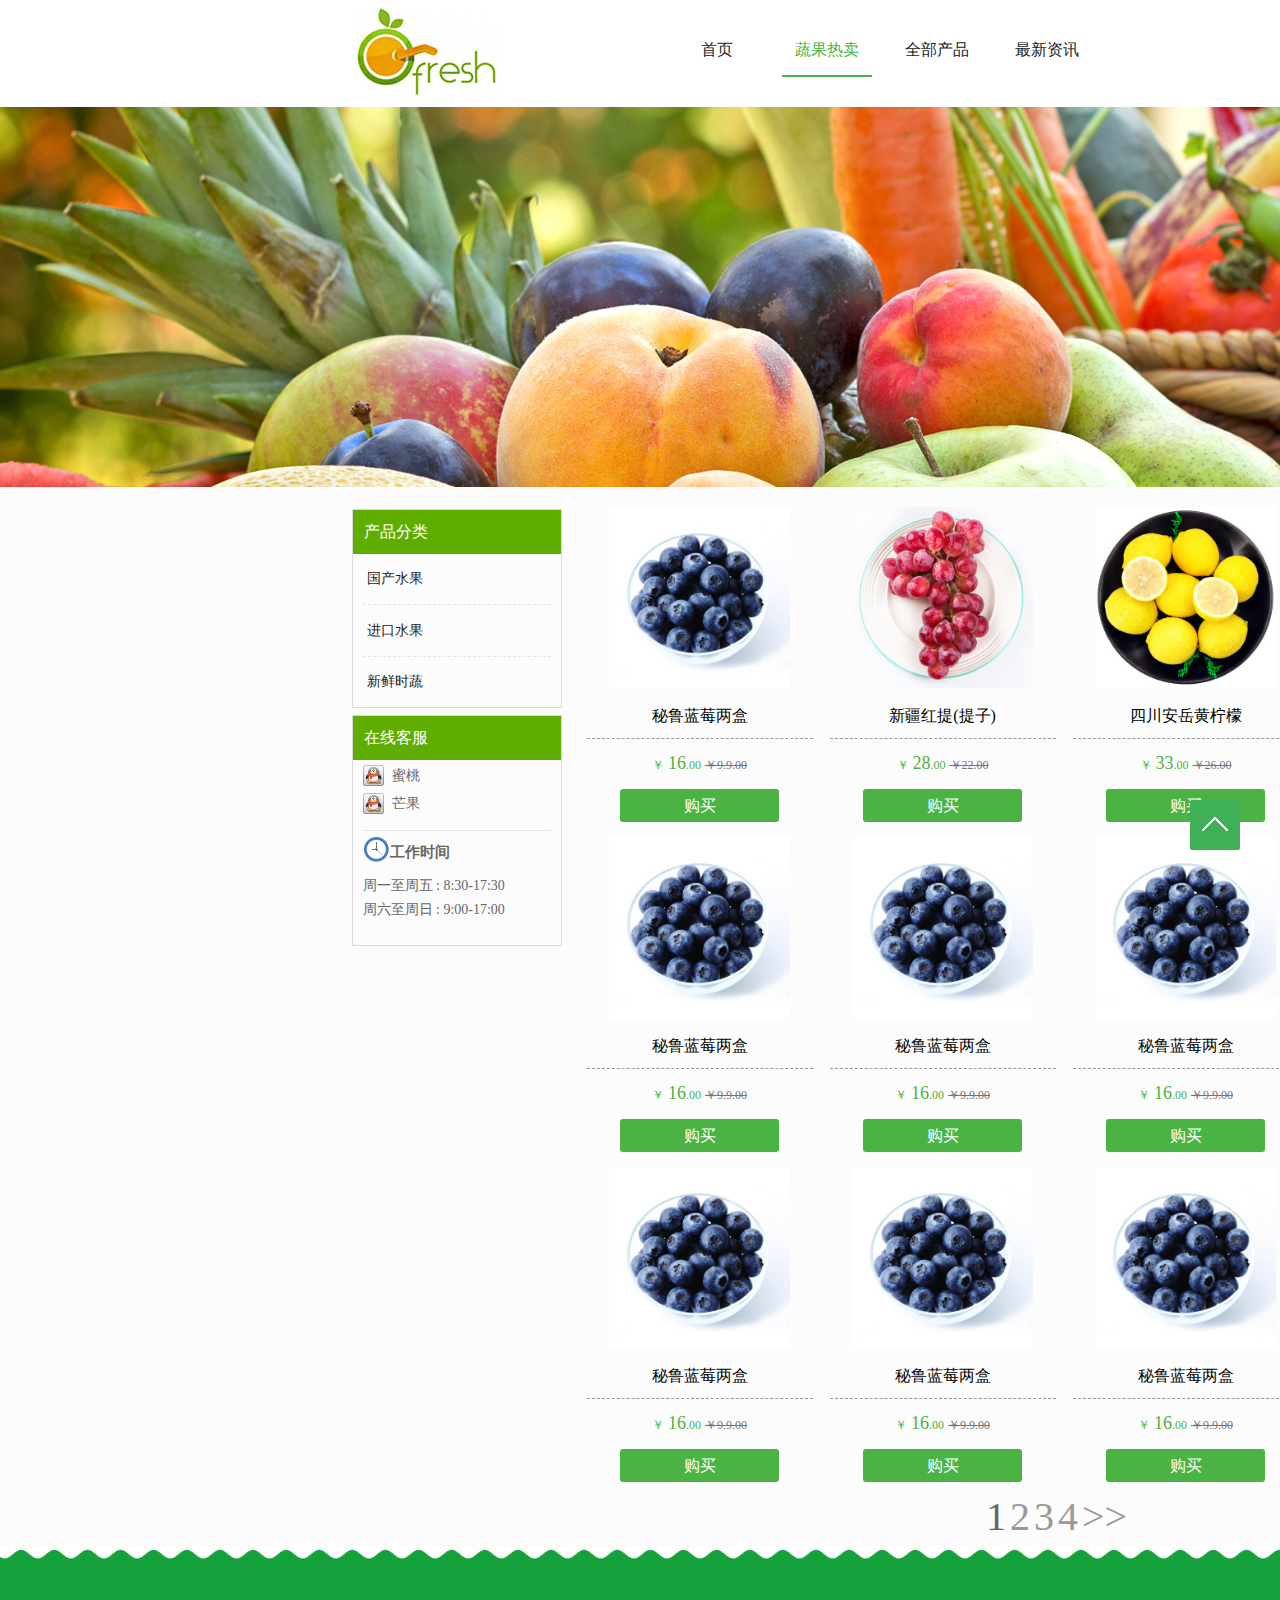
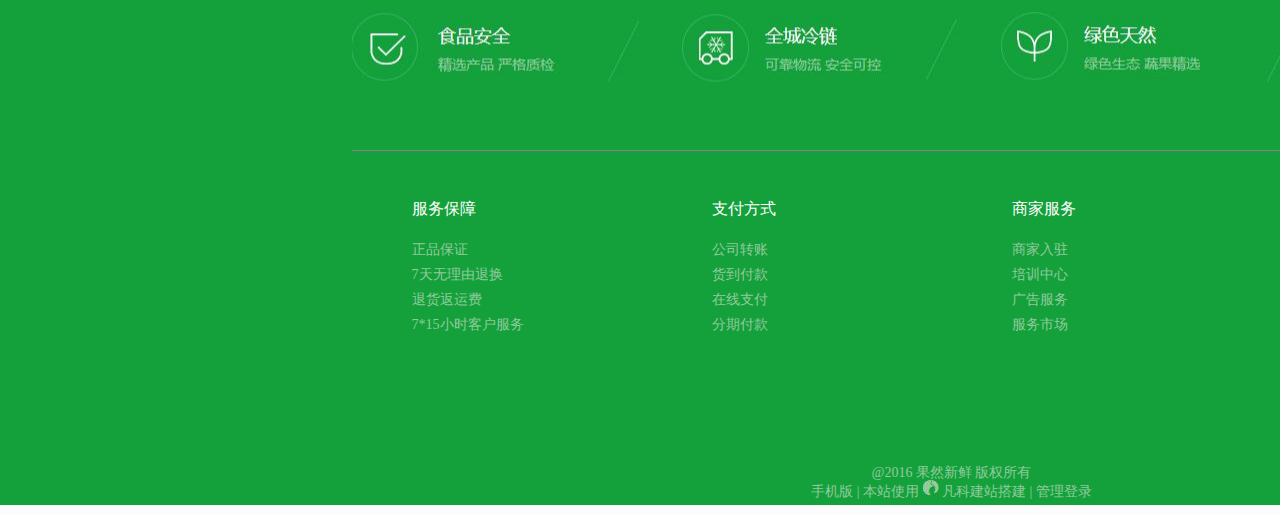
<file: remai.html>
<!DOCTYPE html>
<html lang="en">
    <head>
        <meta charset="utf-8">
        <title>果然新鲜</title>
        <link rel="stylesheet"  href="css/remai.css">
        <link rel="stylesheet" href="css/base.css">
        <script src="js/remai.js"></script>
        <script src="js/animate.js"></script>
        <script src="js/jquery-3.2.1.js"></script>
        <script src="http://at.alicdn.com/t/font_751987_lftvz4hfcf.js"></script>
    </head>
    <style type="text/css">
    .icon {
       width: 1em; height: 1em;
       vertical-align: -0.15em;
       fill: currentColor;
       overflow: hidden;
    }
	</style>
    <body>
    <!-- 头部 -->
    <div class="top">
        <div class="head">
            <img src="img/zm5.jpg" alt="">
            <div class="head_nav">
                <ul>
                    <li>
                    <a href="index.html">
                        <span>首页</span>
                    </a>
                    </li>
                    <li>
                    <a href="">
                        <span>蔬果热卖</span>
                    </a>
                    </li>
                    <li>
                    <a href="quanbuchanpin.html">
                        <span>全部产品</span>
                    </a>
                    </li>
                    <li>
                    <a href="zuixinzixun.html">
                        <span>最新资讯</span>
                    </a>
                    </li>
                </ul>
                <div class="borderb">
                    <div class="dong"></div>
                </div> 
            </div>
            <div class="headright">
                <svg class="icon" aria-hidden="true">
                    <use xlink:href="#icon-houtai-changfangxing"></use>
                </svg>
                <span>我的购物车</span>
                <svg class="icon" aria-hidden="true">
                    <use xlink:href="#icon-arrow-bottom-small"></use>
                </svg>
                <div class="box">
                    <svg class="icon" aria-hidden="true">
                        <use xlink:href="#icon-houtai-changfangxing"></use>
                    </svg>
                    您的购物车中暂时没有任何商品
                </div>
            </div>
        </div>
    </div>
    <!-- 图片 -->
    <div class="pe"></div>
    <!-- 内容 -->
    <div class="center">
    	<div class="cen">
    		<div class="left">
    			<div class="td_o">
    				<div class="td_o_one">
    					<h3>产品分类</h3>
    				</div>
    				<div class="td_o_two">
    					<li>
    						<a href="">国产水果</a>
    					</li>
    					<li>
    						<a href="">进口水果</a>
    					</li>
    					<li>
    						<a href="">新鲜时蔬</a>
    					</li>
    				</div>
    			</div>
    			<div class="td_t">
    				<div class="td_o_one">
    					<h3>在线客服</h3>
    				</div>
    				<div class="td_t_t">
    					<div class="td_t_ta">
    						<li>
    							<a href="">
    								<img src="img/zm27.gif" alt="">
    								<span>蜜桃</span>
    							</a>
    						</li>
    						<li>
    							<a href="">
    								<img src="img/zm27.gif" alt="">
    								<span>芒果</span>
    							</a>
    						</li>
    					</div>
    					<div class="border"></div>
    					<div class="td_t_tb">
    						<img src="img/zm28.png" alt="">
    						<span>工作时间</span>
    					</div>
    					<span class="span">周一至周五 : 8:30-17:30</span>
    					<span class="span">周六至周日 : 9:00-17:00</span>
    				</div>
    			</div>
    		</div>
    		<div class="right">
                <li>
                    <img src="img/zm29.jpg" alt="">
                    <div class="r_xia">
                        <div class="r_x_z">秘鲁蓝莓两盒</div>
                        <div class="r_x_one">
                            <span class="sp_o">￥</span>
                            <span class="sp_t">16<span class="sp_d">.00</span></span>
                            <span class="sp_e">￥9.9.00</span>
                        </div>
                        <div class="buy">
                            <a href="">
                                <span>购买</span>
                            </a>
                        </div>
                    </div>
                </li>
                <li>
                    <img src="img/zm30.jpg" alt="">
                    <div class="r_xia">
                        <div class="r_x_z">新疆红提(提子)</div>
                        <div class="r_x_one">
                            <span class="sp_o">￥</span>
                            <span class="sp_t">28<span class="sp_d">.00</span></span>
                            <span class="sp_e">￥22.00</span>
                        </div>
                        <div class="buy">
                            <a href="">
                                <span>购买</span>
                            </a>
                        </div>
                    </div>
                </li>
                <li>
                    <img src="img/zm31.jpg" alt="">
                    <div class="r_xia">
                        <div class="r_x_z">四川安岳黄柠檬</div>
                        <div class="r_x_one">
                            <span class="sp_o">￥</span>
                            <span class="sp_t">33<span class="sp_d">.00</span></span>
                            <span class="sp_e">￥26.00</span>
                        </div>
                        <div class="buy">
                            <a href="">
                                <span>购买</span>
                            </a>
                        </div>
                    </div>
                </li>
                <li>
                    <img src="img/zm32.jpg" alt="">
                    <div class="r_xia">
                        <div class="r_x_z">美国西北巨无霸车厘子</div>
                        <div class="r_x_one">
                            <span class="sp_o">￥</span>
                            <span class="sp_t">33<span class="sp_d">.00</span></span>
                            <span class="sp_e">￥26.00</span>
                        </div>
                        <div class="buy">
                            <a href="">
                                <span>购买</span>
                            </a>
                        </div>
                    </div>
                </li>
                <li>
                    <img src="img/zm29.jpg" alt="">
                    <div class="r_xia">
                        <div class="r_x_z">秘鲁蓝莓两盒</div>
                        <div class="r_x_one">
                            <span class="sp_o">￥</span>
                            <span class="sp_t">16<span class="sp_d">.00</span></span>
                            <span class="sp_e">￥9.9.00</span>
                        </div>
                        <div class="buy">
                            <a href="">
                                <span>购买</span>
                            </a>
                        </div>
                    </div>
                </li>
                <li>
                    <img src="img/zm29.jpg" alt="">
                    <div class="r_xia">
                        <div class="r_x_z">秘鲁蓝莓两盒</div>
                        <div class="r_x_one">
                            <span class="sp_o">￥</span>
                            <span class="sp_t">16<span class="sp_d">.00</span></span>
                            <span class="sp_e">￥9.9.00</span>
                        </div>
                        <div class="buy">
                            <a href="">
                                <span>购买</span>
                            </a>
                        </div>
                    </div>
                </li>
                <li>
                    <img src="img/zm29.jpg" alt="">
                    <div class="r_xia">
                        <div class="r_x_z">秘鲁蓝莓两盒</div>
                        <div class="r_x_one">
                            <span class="sp_o">￥</span>
                            <span class="sp_t">16<span class="sp_d">.00</span></span>
                            <span class="sp_e">￥9.9.00</span>
                        </div>
                        <div class="buy">
                            <a href="">
                                <span>购买</span>
                            </a>
                        </div>
                    </div>
                </li>
                <li>
                    <img src="img/zm29.jpg" alt="">
                    <div class="r_xia">
                        <div class="r_x_z">秘鲁蓝莓两盒</div>
                        <div class="r_x_one">
                            <span class="sp_o">￥</span>
                            <span class="sp_t">16<span class="sp_d">.00</span></span>
                            <span class="sp_e">￥9.9.00</span>
                        </div>
                        <div class="buy">
                            <a href="">
                                <span>购买</span>
                            </a>
                        </div>
                    </div>
                </li>
                <li>
                    <img src="img/zm29.jpg" alt="">
                    <div class="r_xia">
                        <div class="r_x_z">秘鲁蓝莓两盒</div>
                        <div class="r_x_one">
                            <span class="sp_o">￥</span>
                            <span class="sp_t">16<span class="sp_d">.00</span></span>
                            <span class="sp_e">￥9.9.00</span>
                        </div>
                        <div class="buy">
                            <a href="">
                                <span>购买</span>
                            </a>
                        </div>
                    </div>
                </li>
                <li>
                    <img src="img/zm29.jpg" alt="">
                    <div class="r_xia">
                        <div class="r_x_z">秘鲁蓝莓两盒</div>
                        <div class="r_x_one">
                            <span class="sp_o">￥</span>
                            <span class="sp_t">16<span class="sp_d">.00</span></span>
                            <span class="sp_e">￥9.9.00</span>
                        </div>
                        <div class="buy">
                            <a href="">
                                <span>购买</span>
                            </a>
                        </div>
                    </div>
                </li>
                <li>
                    <img src="img/zm29.jpg" alt="">
                    <div class="r_xia">
                        <div class="r_x_z">秘鲁蓝莓两盒</div>
                        <div class="r_x_one">
                            <span class="sp_o">￥</span>
                            <span class="sp_t">16<span class="sp_d">.00</span></span>
                            <span class="sp_e">￥9.9.00</span>
                        </div>
                        <div class="buy">
                            <a href="">
                                <span>购买</span>
                            </a>
                        </div>
                    </div>
                </li>
                <li>
                    <img src="img/zm29.jpg" alt="">
                    <div class="r_xia">
                        <div class="r_x_z">秘鲁蓝莓两盒</div>
                        <div class="r_x_one">
                            <span class="sp_o">￥</span>
                            <span class="sp_t">16<span class="sp_d">.00</span></span>
                            <span class="sp_e">￥9.9.00</span>
                        </div>
                        <div class="buy">
                            <a href="">
                                <span>购买</span>
                            </a>
                        </div>
                    </div>
                </li>
                <div class="yema">
                    <span class="yema_o">1</span>
                    <a href="" class="name">2</a>
                    <a href="" class="name">3</a>
                    <a href="" class="name">4</a>
                    <a href="" class="name">>></a>
                </div>      
            </div>
    	</div>
    </div>
    <!-- 底部 -->
    <div class="footer">
        <div class="ft-top">
            <img src="img/zm12.jpg" alt="">
        </div>
        <div class="ft-ti">
            <ul>
                <li>
                    <h3>服务保障</h3>
                    <p>正品保证</p>
                    <p>7天无理由退换</p>
                    <p>退货返运费</p>
                    <p>7*15小时客户服务</p>
                </li>
                <li>
                    <h3>支付方式</h3>
                    <p>公司转账</p>
                    <p>货到付款</p>
                    <p>在线支付</p>
                    <p>分期付款</p>
                </li>
                <li>
                    <h3>商家服务</h3>
                    <p>商家入驻</p>
                    <p>培训中心</p>
                    <p>广告服务</p>
                    <p>服务市场</p>
                </li>
                <li>
                    <h3>服务保障</h3>
                    <p>免运费</p>
                    <p>海外配送</p>
                    <p>EMS</p>
                    <p>211限时达</p>
                </li>
            </ul>
        </div>
        <div class="end">
            <p>@2016 果然新鲜 版权所有</p><br>
            <p class="mkk">手机版 | 本站使用 <img src="img/zm13.jpg" alt="">   凡科建站搭建 | 管理登录</p>

        </div>
    </div>
    <div class="back"></div>
    </body>
</html>
</file>
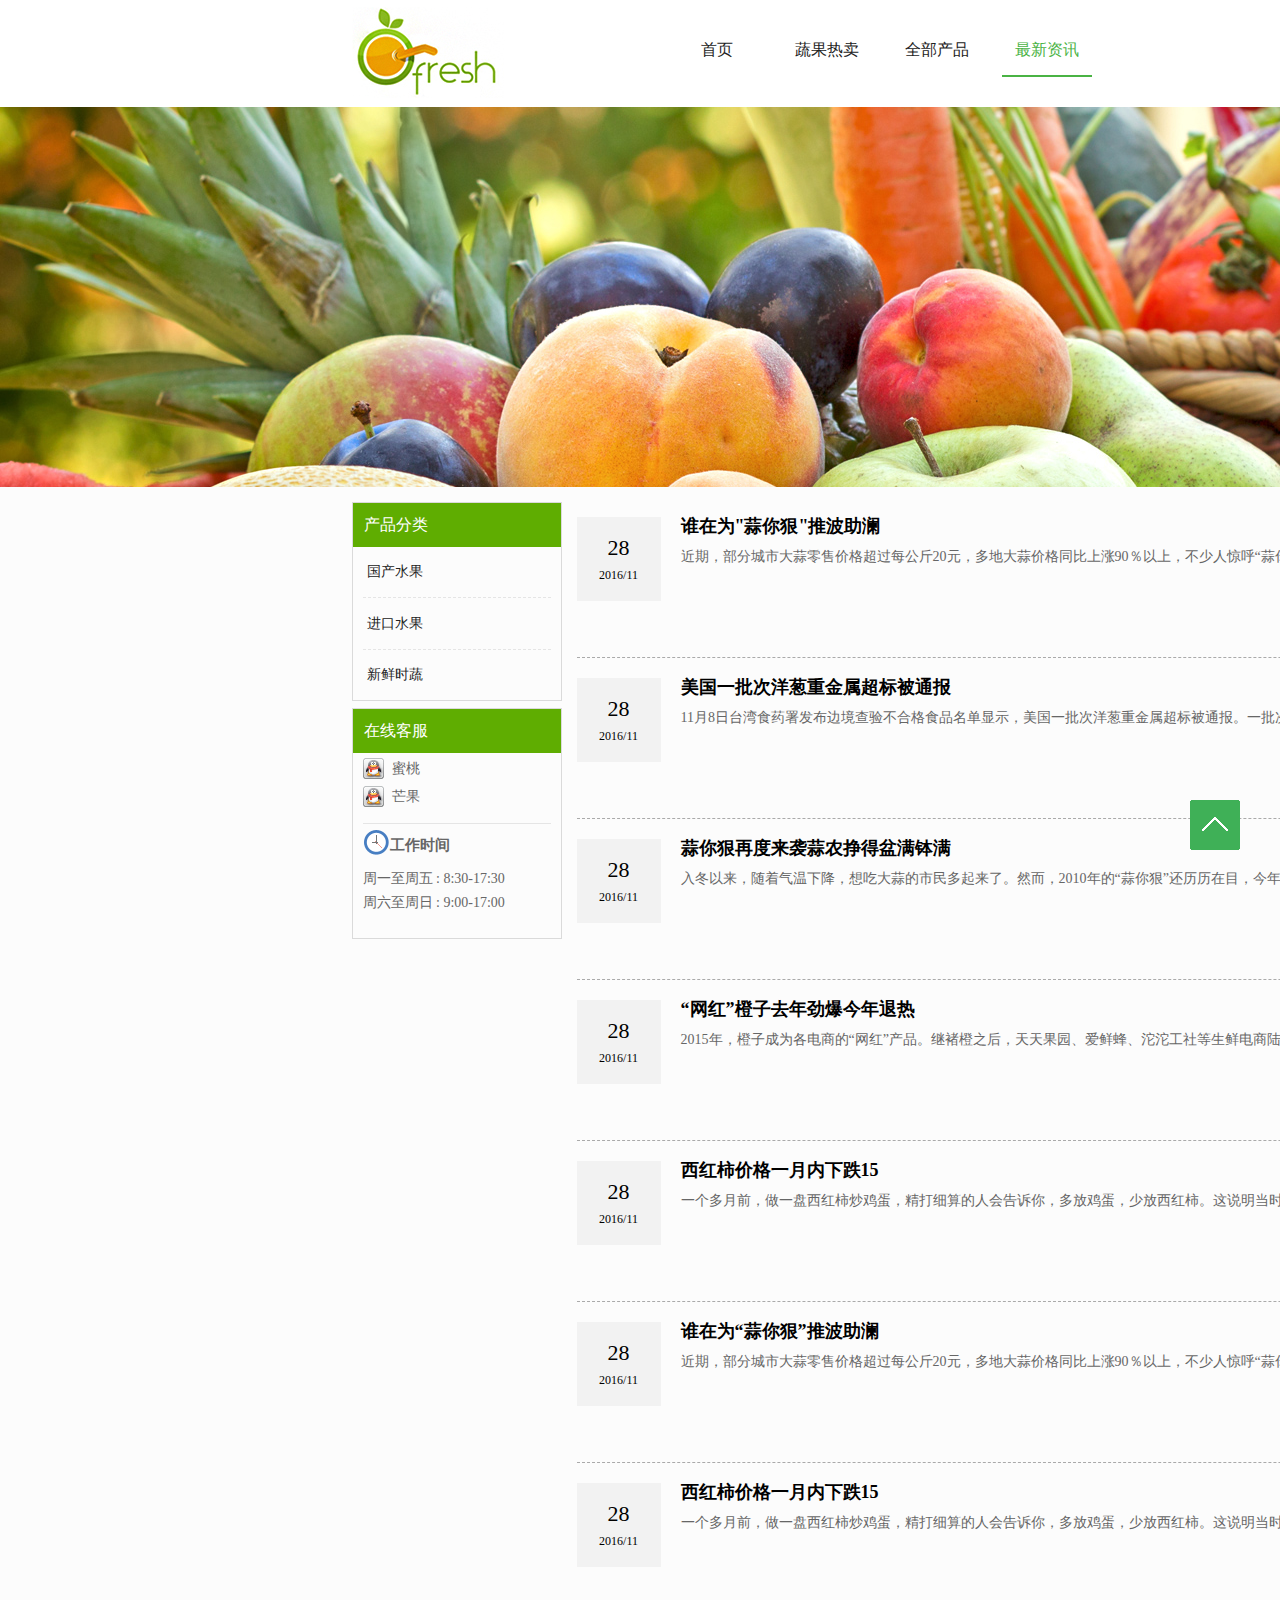
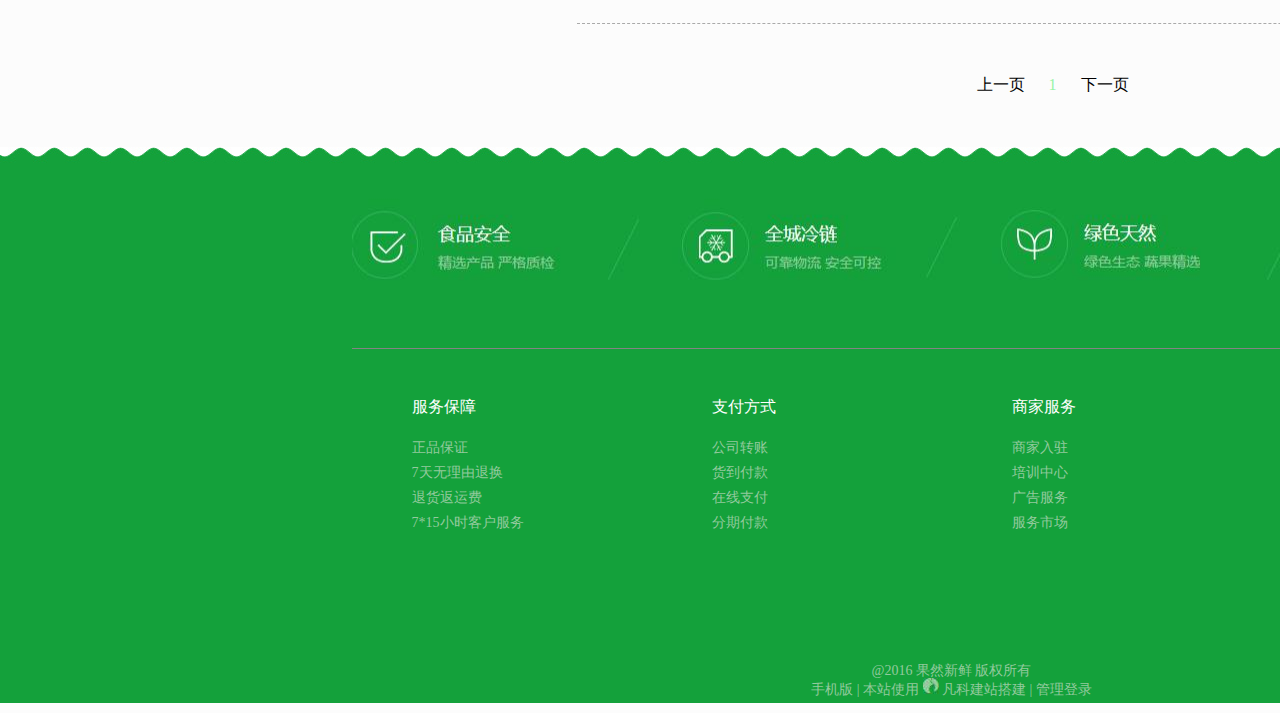
<file: zuixinzixun.html>
<!DOCTYPE html>
<html lang="en">
    <head>
        <meta charset="utf-8">
        <title>果然新鲜</title>
        <link rel="stylesheet"  href="css/zuixinzixun.css">
        <link rel="stylesheet" href="css/base.css">
        <script src="js/zuixinzixun.js"></script>
        <script src="js/animate.js"></script>
        <script src="js/jquery-3.2.1.js"></script>
        <script src="http://at.alicdn.com/t/font_751987_lftvz4hfcf.js"></script>
    </head>
    <style type="text/css">
    .icon {
       width: 1em; height: 1em;
       vertical-align: -0.15em;
       fill: currentColor;
       overflow: hidden;
    }
    </style>
    <body>
    <!-- 头部 -->
    <div class="top">
        <div class="head">
            <img src="img/zm5.jpg" alt="">
            <div class="head_nav">
                <ul>
                    <li>
                    <a href="index.html">
                        <span>首页</span>
                    </a>
                    </li>
                    <li>
                    <a href="remai.html">
                        <span>蔬果热卖</span>
                    </a>
                    </li>
                    <li>
                    <a href="quanbuchanpin.html">
                        <span>全部产品</span>
                    </a>
                    </li>
                    <li>
                    <a href="">
                        <span>最新资讯</span>
                    </a>
                    </li>
                </ul>
                <div class="borderb">
                    <div class="dong"></div>
                </div>
            </div>
        </div>
    </div>
    <!-- 图片 -->
    <div class="pe"></div>
    <!-- 内容 -->
    <div class="center">
    	<div class="cen">
    		<div class="left">
    			<div class="td_o">
    				<div class="td_o_one">
    					<h3>产品分类</h3>
    				</div>
    				<div class="td_o_two">
    					<li>
    						<a href="">国产水果</a>
    					</li>
    					<li>
    						<a href="">进口水果</a>
    					</li>
    					<li>
    						<a href="">新鲜时蔬</a>
    					</li>
    				</div>
    			</div>
    			<div class="td_t">
    				<div class="td_o_one">
    					<h3>在线客服</h3>
    				</div>
    				<div class="td_t_t">
    					<div class="td_t_ta">
    						<li>
    							<a href="">
    								<img src="img/zm27.gif" alt="">
    								<span>蜜桃</span>
    							</a>
    						</li>
    						<li>
    							<a href="">
    								<img src="img/zm27.gif" alt="">
    								<span>芒果</span>
    							</a>
    						</li>
    					</div>
    					<div class="border"></div>
    					<div class="td_t_tb">
    						<img src="img/zm28.png" alt="">
    						<span>工作时间</span>
    					</div>
    					<span class="span">周一至周五 : 8:30-17:30</span>
    					<span class="span">周六至周日 : 9:00-17:00</span>
    				</div>
    			</div>
    		</div>
    		<div class="right">
    			<li>
    				<div class="r_left">
    					<p>28</p>
    					<span>2016/11</span>
    				</div>
    				<div class="r_right">
    					<h3>谁在为"蒜你狠"推波助澜</h3>
    					<p>近期，部分城市大蒜零售价格超过每公斤20元，多地大蒜价格同比上涨90％以上，不少人惊呼“蒜你狠”卷土重来。　　“新...</p>
    				</div>
    			</li>
    			<li>
    				<div class="r_left">
    					<p>28</p>
    					<span>2016/11</span>
    				</div>
    				<div class="r_right">
    					<h3>美国一批次洋葱重金属超标被通报</h3>
    					<p>11月8日台湾食药署发布边境查验不合格食品名单显示，美国一批次洋葱重金属超标被通报。一批次洋葱的进口商为“舒坦达贸....</p>
    				</div>
    			</li>
    			<li>
    				<div class="r_left">
    					<p>28</p>
    					<span>2016/11</span>
    				</div>
    				<div class="r_right">
    					<h3>蒜你狠再度来袭蒜农挣得盆满钵满</h3>
    					<p>入冬以来，随着气温下降，想吃大蒜的市民多起来了。然而，2010年的“蒜你狠”还历历在目，今年“蒜你狠”又重新上演。...</p>
    				</div>
    			</li>
    			<li>
    				<div class="r_left">
    					<p>28</p>
    					<span>2016/11</span>
    				</div>
    				<div class="r_right">
    					<h3>“网红”橙子去年劲爆今年退热</h3>
    					<p>2015年，橙子成为各电商的“网红”产品。继褚橙之后，天天果园、爱鲜蜂、沱沱工社等生鲜电商陆续推出“橙先生.........</p>
    				</div>
    			</li>
    			<li>
    				<div class="r_left">
    					<p>28</p>
    					<span>2016/11</span>
    				</div>
    				<div class="r_right">
    					<h3>西红柿价格一月内下跌15</h3>
    					<p>一个多月前，做一盘西红柿炒鸡蛋，精打细算的人会告诉你，多放鸡蛋，少放西红柿。这说明当时西红柿比鸡蛋要贵。...</p>
    				</div>
    			</li>
    			<li>
    				<div class="r_left">
    					<p>28</p>
    					<span>2016/11</span>
    				</div>
    				<div class="r_right">
    					<h3>谁在为“蒜你狠”推波助澜</h3>
    					<p>近期，部分城市大蒜零售价格超过每公斤20元，多地大蒜价格同比上涨90％以上，不少人惊呼“蒜你狠”卷土重来。　　“新...</p>
    				</div>
    			</li>
    			<li>
    				<div class="r_left">
    					<p>28</p>
    					<span>2016/11</span>
    				</div>
    				<div class="r_right">
    					<h3>西红柿价格一月内下跌15</h3>
    					<p>一个多月前，做一盘西红柿炒鸡蛋，精打细算的人会告诉你，多放鸡蛋，少放西红柿。这说明当时西红柿比鸡蛋要贵。...</p>
    				</div>
    			</li>
    			<div class="r_end">
    				<div>上一页</div>
    				<div>
    					<a href="">1</a>
    				</div>
    				<div>下一页</div>
    			</div>
    		</div>
    	</div>
    </div>
    <!-- 底部 -->
    <div class="footer">
        <div class="ft-top">
            <img src="img/zm12.jpg" alt="">
        </div>
        <div class="ft-ti">
            <ul>
                <li>
                    <h3>服务保障</h3>
                    <p>正品保证</p>
                    <p>7天无理由退换</p>
                    <p>退货返运费</p>
                    <p>7*15小时客户服务</p>
                </li>
                <li>
                    <h3>支付方式</h3>
                    <p>公司转账</p>
                    <p>货到付款</p>
                    <p>在线支付</p>
                    <p>分期付款</p>
                </li>
                <li>
                    <h3>商家服务</h3>
                    <p>商家入驻</p>
                    <p>培训中心</p>
                    <p>广告服务</p>
                    <p>服务市场</p>
                </li>
                <li>
                    <h3>服务保障</h3>
                    <p>免运费</p>
                    <p>海外配送</p>
                    <p>EMS</p>
                    <p>211限时达</p>
                </li>
            </ul>
        </div>
        <div class="end">
            <p>@2016 果然新鲜 版权所有</p><br>
            <p class="mkk">手机版 | 本站使用 <img src="img/zm13.jpg" alt="">   凡科建站搭建 | 管理登录</p>

        </div>
    </div>
    <div class="back"></div>
    </body>
</html>
    </body>
</html>
</file>
<file: css/index.css>
/*
* @Author: Administrator
* @Date:   2018-07-17 09:06:16
* @Last Modified by:   stephen-zm
* @Last Modified time: 2018-08-09 13:03:28
*/
@import url("base.css");
*{
	margin: 0;
	padding: 0;
	list-style: none;
}
a{
	text-decoration: none;
}
/* 头部 */
.top{
	width: 1903px;
	height: 107px;
	background: #ffffff;
}
.head{
	width: 1200px;
	height: 107px;
	margin: 0 auto;
}
.head img{
	margin-top: 7px;
	width: 153px;
	height: 91px;
	float: left;
}
.head_nav{
	width: 600px;
	height: 107px;
	float: left;
	margin-left: 147px;
	position: relative;
}
.head_nav ul li{
	width: 90px;
	height: 50px;
	line-height: 50px;
	margin-left: 20px;
	margin-top: 25px;
	font-size: 16px;
	text-align: center;
	float: left;
}
.head_nav ul li a span{
	color: #222222;
}
.head_nav ul li:hover a span{
	color: #4AB344;
}
.head_nav ul li:first-child a span{
	color: #4AB344;
}
.headright{
	width: 156px;
	height: 42px;
	margin-top: 30px;
	border: 1px solid #E6E6E6;
	float: right;
	position: relative;
}
.box{
	width: 300px;
	height: 140px;
	background: #fff;
	border: 1px solid #e6e6e6;
	position: absolute;
	top: 42px;
	right: 0;
	overflow: hidden;
	display: none;
	color: #c6c6c6;
	line-height: 140px;
	font-size: 14px;
}
.headright span{ 
	width: 70px;
	height: 14px;
	font-size: 14px;
	margin-left: 14px;
	margin-top: 10px;
	color: #222222;
}
.headright svg{
	margin-top: 13px;
}
.headright svg:first-child{
	margin-left: 24px;
}
.borderb{
	width: 600px;
	height: 2px;
	background: #fff;
	position: absolute;
	left: 0;
	bottom: 30px;
}
.dong{
	width: 90px;
	height: 2px;
	position: absolute;
	top: 0;
	left: 20px; 
	background: #4AB344;
	transition: all 1s;
}
/* 图片 */
.banner{
	width: 100%;
	height: 550px;
	background: url('../img/zm6.jpg');
}
/* 图片1 */
.tupian{
	width: 1200px;
	height: 196px;
	margin: 0 auto;
	margin-top: 60px;
}
.tu{
	width: 390px;
	height: 196px;
	float: left;
	margin-left: 5px;
	margin-right: 5px;
}
.tu img{
	width: 390px;
	height: 196px;
}
/* 果园推荐 */
.guo{
	width: 1200px;
	height: 809px;
	margin: 0 auto;
}
.guo-nav{
	width: 1200px;
	height: 49px;
	margin-top: 60px;
	border-bottom: 1px solid #48900F;
	background: url('../img/zm10.jpg');
}
.guo-nav h2{
	font-size: 22px;
	color: #48900f;
	float: left;
	line-height: 40px;
}
.guo-nav span{
	margin-left: 10px;
	font-size: 12px;
	color: #999999;
	font-weight: bolder;
	line-height: 48px;
}
.zhuti{
	width: 1200px;
	height: 660px;
	margin-top: 40px;
}
.zt-left{
	width: 320px;
	height: 660px;
	float: left;
}
.zt-right{
	width: 880px;
	height: 660px;
	float: right;
}
.zt-right ul li{
	width: 270px;
	height: 330px;
	margin-left: 23px;
	float: left;
}
.r-top{
	width: 182px;
	height: 200px;
	margin-left: 44px;
}
.r-top img{
	width: 182px;
	height: 182px;
}
.r-down{
	width: 260px;
	height: 130px;
	margin-left: 10px;
}
.rd-1{
	width: 260px;
	height: 30px;
	border-bottom: 1px dashed #999999;
}
.rd-1 h3{
	text-align: center;
	font-size: 16px;
	font-weight: normal;
}
.r-span{
	width: 260px;
	height: 20px;
	padding-top: 15px;
	text-align: center;
}
.j{
	font-size: 12px;
	color: #4AB344;
}
.k{
	font-size: 18px;
	color: #4AB344;
}
.z{
	text-decoration: line-through;
	font-size: 12px;
	color: #767676;
}
.m{
	font-size: 12px;
	color: #4AB344;
}
.buy{
	width: 260px;
	height: 33px;
	margin-top: 15px;
	line-height: 33px;
	text-align: center;
}
.buy a{
	display: block;
	width: 208px;
	height: 33px;
	border-radius: 3px;
	background: #4AB344;
	margin: 0 auto;
	color: white;
}
.r-top:hover img{
	transform: translateX(-15px);
    transition: all 0.3s;
}
/* 中部标题 */
.center{
	width: 1424px;
	height: 340px;
	margin: 0 auto;
	margin-top: 40px;
	overflow: hidden;
}
.center_img{
	width: 2848px;
	height: 310px;
	transition: 0.5s;
}
.center_img img{
	width: 1424px;
	height: 310px;
	float: left;
}
.dian{
	width: 770px;
	width: 50px;
	height: 20px;
	margin-left: 50%;
	bottom: 10px;
	display: flex;
	justify-content: space-between;
}
.dian li{
	width: 20px;
	height: 20px;
	border-radius: 50%;
	background: #c6c6c6;
	line-height: 20px;
	color: white;
	text-align: center;
}
.dian li.omg{
	background-color: #8c8c8c;
}
/* 每日新品特卖 */
.mai{
	width: 800px;
	height: 130px;
	margin: 0 auto;
	margin-top: 100px;
}
.mai-up{
	width: 800px;
	height: 40px;
	text-align: center;
	font-size: 31px;
	font-weight: bolder;
	position: relative;
}
.mai-up::before{
	content: "";
	position: absolute;
	top: 50%;
	left: 0;
	width: 290px;
	background: #e7e7e7;
	height: 2px;
}
.mai-up::after{
	content: "";
	position: absolute;
	top: 50%;
	right: 0;
	width: 290px;
	background: #e7e7e7;
	height: 2px;
}
.mai-down{
	width: 800px;
	height: 21px;
	font-size: 16px;
	text-align: center;
	color: #888888;
}
.sp-a{
	width: 1200px;
	height: 284px;
	margin: 0 auto;
	margin-top: 30px;
}
.sp-a-left{
	width: 306px;
	height: 284px;
	float: left;
}
.sp-a-right{
	width: 894px;
	height: 284px;
	float: left;
}
.sp-a-l{
	width: 100%;
	height: 144px;
}
.sp-a-t{
	width: 163px;
	height: 52px;
	margin-top: 50px;
	background: #49900f;
	text-align: center;
	line-height: 52px;
	font-size: 18px;
}
.sp-a-l span{
	font-size: 14px;
	color: #4b4b4b;
}
.l-a{
	width: 306px;
	height: 31px;
}
.l-a span{
	font-size: 20px;
	color: #4b4b4b;
}
.l-b{
	width: 306px;
	height: 56px;
	margin-top: 27px;
}
.l-b span:first-child{
	font-size: 42px;
	font-weight: bolder;
	color: #f39700;
}
.l-b span:last-child{
	font-size: 18px;
	color: #353535;
}
.sp-a-t a{
	color: white;
}
.m-end{
	width: 1200px;
	height: 189px;
	margin: 0 auto;
	margin-top: 40px;
}
.m-end ul li{
	width: 270px;
	height: 189px;
	float: left;
	margin-right: 25px;
}
.m-end ul li img{
	width: 185px;
	height: 185px;
}
.m-end ul li img:hover{
	transform: translateX(-10px);
}
/* 分类 */
.fen{
	width: 1200px;
	height: 400px;
	margin: 0 auto;
	margin-top: 100px;
}
.fen-nav{
	width: 1200px;
	height: 35px;
	border-bottom: 1px solid #8c8c8c;
}
.fen-nav span:first-child{
	font-size: 20px;
	color: #678d1e;
    font-weight: normal;
}
.fen-nav span:last-child{
	font-size: 14px;
	float: right;
	color: #353535;
}
.fen_center{
	width: 588px;
	height: 270px;
	float: left;
	margin-top: 20px;
	border-right: 1px solid #8c8c8c;
}
.fen_cr{
	width: 560px;
    height: 70px;
    font-size: 16px;
    overflow: hidden;
}
.fen_cr ul li{
	width: 170px;
	float: left;
	cursor: pointer;
}
.bd{
	width: 558px;
	height: 150px;
	position: relative;
	overflow: hidden;
}
.bd ul{
	width: 558px;
	height: 510px;
	position: absolute;
	top: 0;
	left: 0;
}
.bd ul li{
	font-size: 14px;
	line-height: 30px;
	width: 100%;
	height: 30px;
	color: #999;
}
.bd ul li p{
	width: 170px;
	float: left;
}
.fen_cen{
	width: 600px;
	height: 270px;
	float: right;
	margin-top: 20px;
	position: relative;
}
.fc{
	position: absolute;
	left: 0;
    top: 0;
}
.fang{
	width: 51px;
	height: 15px;
	position: absolute;
	right: 5px;
    bottom: 5px;
    z-index: 50;
    display: flex;
    justify-content: space-between;
}
.fang li{
    width: 15px;
    height: 15px;
    background: #fff;
    cursor: pointer;
    text-align: center;
    line-height: 15px;
    font-size: 14px;
    color: black;
}
.fang li.we{
	background: black;
	color: #fff;
}








/* 底部 */
.footer{
	width: 1903px;
	height: 566px;
	overflow: hidden;
	background: url('../img/zm11.jpg') no-repeat;
}
.ft-top{
	width: 1200px;
	height: 181px;
	margin: 0 auto; 
	margin-top: 20px;
	border-bottom: 1px solid #848484;
}
.ft-ti{
	width: 1200px;
	height: 200px;
	margin: 0 auto;
	margin-top: 50px;
}
.ft-ti ul li{
	width: 240px;
	height: 200px;
	float: left;
	margin-left: 60px;	
}
.ft-ti ul li h3{
	color: white;
	padding-bottom: 20px;
	font-size: 16px;
}
.ft-ti ul li p{
	line-height: 25px;
	color: #92CA9D;
	font-size: 14px;
}
.end{
	width: 1200px;
	height: 40px;
	margin: 0 auto;
	margin-top: 65px;
	text-align: center;
	color: #92CA9D;
	font-size: 14px;
}
.end p{
	display: inline-block;
}
.end img{
	width: 16px;
	height: 16px;
	display: inline-block;
}
.back{
	width: 50px;
	height: 50px;
	position: fixed;
	right: 40px;
	bottom: 50px;
	background: url('../img/03.png') no-repeat;
}
</file>
<file: css/base.css>
html, body, div, span, applet, object, iframe,
h1, h2, h3, h4, h5, h6, p, blockquote, pre,
a, abbr, acronym, address, big, cite, code,
del, dfn, em, img, ins, kbd, q, s, samp,
small, strike, strong, sub, sup, tt, var,
b, u, i, center,
dl, dt, dd, ol, ul, li,
fieldset, form, label, legend,
table, caption, tbody, tfoot, thead, tr, th, td,
article, aside, canvas, details, embed,
figure, figcaption, footer, header, hgroup,
menu, nav, output, ruby, section, summary,
time, mark, audio, video {
	margin: 0;
	padding: 0;
	border: 0;
	font-size: 100%;
	font: inherit;
	vertical-align: baseline;
}
/* HTML5 display-role reset for older browsers */
article, aside, details, figcaption, figure,
footer, header, hgroup, menu, nav, section {
	display: block;
}
body {
	line-height: 1;
    background-color: #fcfcfc;
}
ol, ul {
	list-style: none;
}
blockquote, q {
	quotes: none;
}
blockquote:before, blockquote:after,
q:before, q:after {
	content: '';
	content: none;
}
table {
	border-collapse: collapse;
	border-spacing: 0;
}
a{
	text-decoration: none;
}
img{
	width:100%;
	height:100%;
	display: block;
}
*{
	font-family:苹方 , "Microsoft YaHei" , 宋体 , sans-serif  ;
}
</file>
<file: css/fullpage.css>
/*!
 * fullPage 3.0.0
 * https://github.com/alvarotrigo/fullPage.js
 *
 * @license GPLv3 for open source use only
 * or Fullpage Commercial License for commercial use
 * http://alvarotrigo.com/fullPage/pricing/
 *
 * Copyright (C) 2018 http://alvarotrigo.com/fullPage - A project by Alvaro Trigo
 */
html.fp-enabled,
.fp-enabled body {
    margin: 0;
    padding: 0;
    overflow:hidden;

    /*Avoid flicker on slides transitions for mobile phones #336 */
    -webkit-tap-highlight-color: rgba(0,0,0,0);
}
.fp-section {
    position: relative;
    -webkit-box-sizing: border-box; /* Safari<=5 Android<=3 */
    -moz-box-sizing: border-box; /* <=28 */
    box-sizing: border-box;
}
.fp-slide {
    float: left;
}
.fp-slide, .fp-slidesContainer {
    height: 100%;
    display: block;
}
.fp-slides {
    z-index:1;
    height: 100%;
    overflow: hidden;
    position: relative;
    -webkit-transition: all 0.3s ease-out; /* Safari<=6 Android<=4.3 */
    transition: all 0.3s ease-out;
}
.fp-section.fp-table, .fp-slide.fp-table {
    display: table;
    table-layout:fixed;
    width: 100%;
}
.fp-tableCell {
    display: table-cell;
    vertical-align: middle;
    width: 100%;
    height: 100%;
}
.fp-slidesContainer {
    float: left;
    position: relative;
}
.fp-controlArrow {
    -webkit-user-select: none; /* webkit (safari, chrome) browsers */
    -moz-user-select: none; /* mozilla browsers */
    -khtml-user-select: none; /* webkit (konqueror) browsers */
    -ms-user-select: none; /* IE10+ */
    position: absolute;
    z-index: 4;
    top: 50%;
    cursor: pointer;
    width: 0;
    height: 0;
    border-style: solid;
    margin-top: -38px;
    -webkit-transform: translate3d(0,0,0);
    -ms-transform: translate3d(0,0,0);
    transform: translate3d(0,0,0);
}
.fp-controlArrow.fp-prev {
    left: 15px;
    width: 0;
    border-width: 38.5px 34px 38.5px 0;
    border-color: transparent #fff transparent transparent;
}
.fp-controlArrow.fp-next {
    right: 15px;
    border-width: 38.5px 0 38.5px 34px;
    border-color: transparent transparent transparent #fff;
}
.fp-scrollable {
    overflow: hidden;
    position: relative;
}
.fp-scroller{
    overflow: hidden;
}
.iScrollIndicator{
    border: 0 !important;
}
.fp-notransition {
    -webkit-transition: none !important;
    transition: none !important;
}
#fp-nav {
    position: fixed;
    z-index: 100;
    margin-top: -32px;
    top: 50%;
    opacity: 1;
    -webkit-transform: translate3d(0,0,0);
}
#fp-nav.fp-right {
    right: 17px;
}
#fp-nav.fp-left {
    left: 17px;
}
.fp-slidesNav{
    position: absolute;
    z-index: 4;
    opacity: 1;
    -webkit-transform: translate3d(0,0,0);
    -ms-transform: translate3d(0,0,0);
    transform: translate3d(0,0,0);
    left: 0 !important;
    right: 0;
    margin: 0 auto !important;
}
.fp-slidesNav.fp-bottom {
    bottom: 17px;
}
.fp-slidesNav.fp-top {
    top: 17px;
}
#fp-nav ul,
.fp-slidesNav ul {
  margin: 0;
  padding: 0;
}
#fp-nav ul li,
.fp-slidesNav ul li {
    display: block;
    width: 14px;
    height: 13px;
    margin: 7px;
    position:relative;
}
.fp-slidesNav ul li {
    display: inline-block;
}
#fp-nav ul li a,
.fp-slidesNav ul li a {
    display: block;
    position: relative;
    z-index: 1;
    width: 100%;
    height: 100%;
    cursor: pointer;
    text-decoration: none;
}
#fp-nav ul li a.active span,
.fp-slidesNav ul li a.active span,
#fp-nav ul li:hover a.active span,
.fp-slidesNav ul li:hover a.active span{
    height: 12px;
    width: 12px;
    margin: -6px 0 0 -6px;
    border-radius: 100%;
 }
#fp-nav ul li a span,
.fp-slidesNav ul li a span {
    border-radius: 50%;
    position: absolute;
    z-index: 1;
    height: 4px;
    width: 4px;
    border: 0;
    background: #333;
    left: 50%;
    top: 50%;
    margin: -2px 0 0 -2px;
    -webkit-transition: all 0.1s ease-in-out;
    -moz-transition: all 0.1s ease-in-out;
    -o-transition: all 0.1s ease-in-out;
    transition: all 0.1s ease-in-out;
}
#fp-nav ul li:hover a span,
.fp-slidesNav ul li:hover a span{
    width: 10px;
    height: 10px;
    margin: -5px 0px 0px -5px;
}
#fp-nav ul li .fp-tooltip {
    position: absolute;
    top: -2px;
    color: #fff;
    font-size: 14px;
    font-family: arial, helvetica, sans-serif;
    white-space: nowrap;
    max-width: 220px;
    overflow: hidden;
    display: block;
    opacity: 0;
    width: 0;
    cursor: pointer;
}
#fp-nav ul li:hover .fp-tooltip,
#fp-nav.fp-show-active a.active + .fp-tooltip {
    -webkit-transition: opacity 0.2s ease-in;
    transition: opacity 0.2s ease-in;
    width: auto;
    opacity: 1;
}
#fp-nav ul li .fp-tooltip.fp-right {
    right: 20px;
}
#fp-nav ul li .fp-tooltip.fp-left {
    left: 20px;
}
.fp-auto-height.fp-section,
.fp-auto-height .fp-slide,
.fp-auto-height .fp-tableCell{
    height: auto !important;
}

.fp-responsive .fp-auto-height-responsive.fp-section,
.fp-responsive .fp-auto-height-responsive .fp-slide,
.fp-responsive .fp-auto-height-responsive .fp-tableCell {
    height: auto !important;
}
</file>
<file: css/goods.css>
/*
* @Author: stephen-zm
* @Date:   2018-08-09 15:53:18
* @Last Modified by:   stephen-zm
* @Last Modified time: 2018-08-09 21:27:25
*/
@import url("base.css");
*{
	margin: 0;
	padding: 0;
	list-style: none;
}
a{
	text-decoration: none;
}
/* 头部 */
.top{
	width: 1903px;
	height: 107px;
	background: #ffffff;
}
.head{
	width: 1200px;
	height: 107px;
	margin: 0 auto;
}
.head img{
	margin-top: 7px;
	width: 153px;
	height: 91px;
	float: left;
}
.head_nav{
	width: 600px;
	height: 107px;
	float: left;
	margin-left: 147px;
	position: relative;
}
.head_nav ul li{
	width: 90px;
	height: 50px;
	line-height: 50px;
	margin-left: 20px;
	margin-top: 25px;
	font-size: 16px;
	text-align: center;
	float: left;
}
.head_nav ul li a span{
	color: #222222;
}
.head_nav ul li:hover a span{
	color: #4AB344;
}
.head_nav ul li:first-child a span{
	color: #4AB344;
}
.headright{
	width: 156px;
	height: 42px;
	margin-top: 30px;
	border: 1px solid #E6E6E6;
	float: right;
	position: relative;
}
.box{
	width: 300px;
	height: 140px;
	background: #fff;
	border: 1px solid #e6e6e6;
	position: absolute;
	top: 42px;
	right: 0;
	overflow: hidden;
	display: none;
	color: #c6c6c6;
	line-height: 140px;
	font-size: 14px;
}
.headright span{ 
	width: 70px;
	height: 14px;
	font-size: 14px;
	margin-left: 14px;
	margin-top: 10px;
	color: #222222;
}
.headright svg{
	margin-top: 13px;
}
.headright svg:first-child{
	margin-left: 24px;
}
.borderb{
	width: 600px;
	height: 2px;
	background: #fff;
	position: absolute;
	left: 0;
	bottom: 30px;
}
.dong{
	width: 90px;
	height: 2px;
	position: absolute;
	top: 0;
	left: 20px; 
	background: #4AB344;
	transition: all 1s;
}
/* 图片 */
.tu{
	width: 100%;
    height: 550px;
    overflow: hidden;
    margin: 0px auto;
    background: url('../img/zm35.jpg') no-repeat;   
}
/* 内容 */
.neirong{
	width: 1200px;
	height: auto;
    margin: 0 auto;
    margin-top: 50px;
}
.n_top{
	width: 100%;
    height: 625px;
}
.np_left{
	float: left;
    width: 500px;
    height: 624px;
}
.np_img{
	width: 499px;
	height: 499px;
	border: 1px solid #D1D1D1;
}
.np_img img{
	width: 499px;
	height: 499px;
}
.np_center{
	width: 100%;
    height: 30px;
    margin-top: 20px;
}
.npc_left{
	float: left;
    text-align: center;
    line-height: 29px;
    color: #666;
    width: 75px;
    height: 29px;
    margin-right: 5px;
    border: 1px solid white;
    font-size: 14px;
}
.npc_left:hover{
	color: rgb(74, 179, 68);
}
.npc_right{
	position: relative;
	float: left;
    text-align: center;
    line-height: 29px;
    color: #666;
    width: 75px;
    height: 29px;
    margin-right: 5px;
    overflow: hidden; 
    border: 1px solid white;
    font-size: 14px;
}
.npc_right:hover{
	color: rgb(74, 179, 68);
	overflow: visible;
	border: 1px solid #D1D1D1;
}
.share{
	position: absolute;
    width: 218px;
    height: 22px;
    left: -1px;
    top: 29px;
    overflow: hidden;
    border: 1px solid #D1D1D1;
    background: url('../img/zm37.png') no-repeat;
}
.np_down{
	width: 100%;
    height: 30px;
    margin-top: 20px;
}
.npd_left{
	float: left;
    width: 75px;
    height: 29px;
    border: 1px solid #D1D1D1;
    border-radius: 29px;
    text-align: center;
    line-height: 29px;
    font-size: 14px;
    color: rgb(102, 102, 102);
}
.npd_left:hover{
	color: rgb(74, 179, 68);
}
.npd_right{
	float: right;
    width: 75px;
    height: 29px;
    border: 1px solid #D1D1D1;
    border-radius: 29px;
    text-align: center;
    line-height: 29px;
    font-size: 14px;
    color: rgb(102, 102, 102);
}
.npd_right:hover{
	color: rgb(74, 179, 68);
}
.np_right{
	float: right;
    width: 545px;
    height: 624px;
    margin-right: 90px;
}
.npr_top{
	color: #585858;
    font-size: 20px;
    text-align: left;
}
.npr_s{
	position: relative;
    background: url('../img/zm38.gif');
    width: 18px;
    height: 18px;
    line-height: 18px;
    display: inline-block;
    margin: 0 10px;
    overflow: hidden;
}
.npr_s:hover{
	overflow: visible;
}
.code{
	position: absolute;
    width: 130px;
    height: 160px;
    left: 25px;
    top: 0;
    font-size: 16px;
    text-align: center;
    border: 1px solid #D1D1D1;
}
.code img{
	width: 130px;
	height: 130px;
}
.code p{
	width: 100px;
    height: 25px;
    line-height: 25px;
    margin-left: 15px;
    color: white;
    background-color: #7770ad;
}
.npr_center{
	margin-top: 35px;
    width: 545px;
    height: 60px;
    border-bottom: 1px solid #D1D1D1;
}
.a{
	margin-left: 30px;
	font-size: 14px;
}
.b{
	color: #4AB344;
    font-size: 24px;
    font-weight: bold;
}
.c{
	color: #4AB344;
    font-size: 30px;
    font-weight: bold;
}
.npr_down{
    width: 545px;
    height: 80px;
    border-bottom: 1px solid #D1D1D1;
    overflow: hidden;
}
.d{
	width: 314px;
    height: 26px;
    margin-top: 30px;
}
.d_a{
	float: left;
    width: 93px;
    height: 26px;
    margin-left: 30px;
}
.d{
	font-size: 14px;
}
.d_b{
	border-left: 1px solid #D1D1D1;
    height: 26px;
    width: 1px;
    float: left;
    margin: 0 0 0 10px;
}
.npr_end{
	width: 100%;
    height: 50px;
    line-height: 50px;
    margin-top: 16px;
    float: left;

}
.npre_a{
	width: 121px;
	height: 50px;
	float: left;
}
.npre_a span{
	width: 75px;
    min-width: 75px;
    max-width: 75px;
    font-size: 14px;
}
#input{
	border: 1px solid #8F8F8F;
	width: 45px;
    height: 30px;
    line-height: 30px;
    text-align: center;
    display: inline-block;
}
.npre_b{
	height: 40px;
    width: 16px;
    position: relative;
    float: left;
    margin-left: 3px;
    margin-right: 14px;
    margin-top: 8px;
}
.sg{
	border: 1px solid #EEE;
    width: 14px;
    height: 14px;
    position: absolute;
    left: 0;
    top: 0;
    background: url('../img/vbg01.png') -625px -974px no-repeat;
}
.sa{
	border: 1px solid #EEE;
    width: 14px;
    height: 14px;
    position: absolute;
    left: 0;
    top: 20px;
    background: url('../img/vbg01.png') -625px -1005px no-repeat;
}
.npr_we{
	margin-top: 100px;
    width: 100%;
    height: 42px;
}
.button{
	float: left;
    width: 160px;
    height: 42px;
    line-height: 42px;
    border: 1px solid #4AB344;
    border-radius: 5px;
    margin-right: 20px;
    text-align: center;
    cursor: pointer;
    color: #4AB344;
}
.butt{
	float: left;
    width: 160px;
    height: 42px;
    line-height: 42px;
    border: 1px solid #4AB344;
    border-radius: 5px;
    margin-right: 20px;
    text-align: center;
    cursor: pointer;
    background: #4AB344;
    color: white;
}
.n_down{
	width: 1200px;
	height: 1000px;
	position: relative;
}
.n_hd{
	width: 100%;
    height: 60px;
    border: 1px solid #EEE;
}
.n_hd li{
	float: left;
    width: 160px;
    line-height: 57px;
    height: 62px;
    border-right: 1px solid #EEE;
    text-align: center;
    font-size: 14px;
}
.xian{
    width: 160px;
    height: 5px;
   background: #5FAD01;
   display: none;
}
.n_ha{
	width: 1200px;
	height: 892px;
	position: absolute;
	left: 0;
	top: 62px;
}
.n_ha img{
	width: 790px;
	height: 892px;
	margin: 0 auto;
}









/* 底部 */
.footer{
	width: 1903px;
	height: 566px;
	overflow: hidden;
	background: url('../img/zm11.jpg') no-repeat;
}
.ft-top{
	width: 1200px;
	height: 181px;
	margin: 0 auto; 
	margin-top: 20px;
	border-bottom: 1px solid #848484;
}
.ft-ti{
	width: 1200px;
	height: 200px;
	margin: 0 auto;
	margin-top: 50px;
}
.ft-ti ul li{
	width: 240px;
	height: 200px;
	float: left;
	margin-left: 60px;	
}
.ft-ti ul li h3{
	color: white;
	padding-bottom: 20px;
	font-size: 16px;
}
.ft-ti ul li p{
	line-height: 25px;
	color: #92CA9D;
	font-size: 14px;
}
.end{
	width: 1200px;
	height: 40px;
	margin: 0 auto;
	margin-top: 65px;
	text-align: center;
	color: #92CA9D;
	font-size: 14px;
}
.end p{
	display: inline-block;
}
.end img{
	width: 16px;
	height: 16px;
	display: inline-block;
}
.back{
	width: 50px;
	height: 50px;
	position: fixed;
	right: 40px;
	bottom: 50px;
	background: url('../img/03.png') no-repeat;
}
</file>
<file: css/quanbuchanpin.css>
/*
* @Author: stephen-zm
* @Date:   2018-08-09 12:18:01
* @Last Modified by:   stephen-zm
* @Last Modified time: 2018-08-09 13:44:37
*/
@import url("base.css");
*{
	margin: 0;
	padding: 0;
	list-style: none;
}
a{
	text-decoration: none;
}
/* 头部 */
.top{
	width: 1903px;
	height: 107px;
	background: #ffffff;
}
.head{
	width: 1200px;
	height: 107px;
	margin: 0 auto;
}
.head img{
	margin-top: 7px;
	width: 153px;
	height: 91px;
	float: left;
}
.head_nav{
	width: 600px;
	height: 107px;
	float: left;
	margin-left: 147px;
	position: relative;
}
.head_nav ul li{
	width: 90px;
	height: 50px;
	line-height: 50px;
	margin-left: 20px;
	margin-top: 25px;
	font-size: 16px;
	text-align: center;
	float: left;
}
.head_nav ul li a span{
	color: #222222;
}
.head_nav ul li:hover a span{
	color: #4AB344;
}
.head_nav ul li:nth-child(3) a span{
	color: #4AB344;
}
.borderb{
	width: 600px;
	height: 2px;
	background: #fff;
	position: absolute;
	left: 0;
	bottom: 30px;
}
.dong{
	width: 90px;
	height: 2px;
	position: absolute;
	top: 0;
	left: 240px; 
	background: #4AB344;
	transition: all 1s;
}
/* 图片 */
.pe{
	width: 1903px;
	height: 380px;
	background: url('../img/zm33.jpg') no-repeat;
}
/* 内容 */
.center{
	width: 1903px;
	height: 1042px;
}
.cen{
	width: 1200px;
	height: 1042px;
	margin: 0 auto;
}
.left{
	width: 210px;
	height: auto;
	padding: 0 10px 10px 0;
	overflow: hidden;
	float: left;
}
.td_o{
	width: 208px;
	height: 197px;
	margin-top: 2px;
	border: 1px solid #dadada;
}
.td_o_one{
	width: 100%;
	height: 44px;
	background: #5fad01;
}
.td_o_one h3{
	line-height: 44px;
	margin-left: 11px;
	color: #fff;
	font-size: 16px;
}
.td_o_two{
	width: 188px;
	height: 153px;
	margin: 0 auto;
	display: flex;
	flex-direction: column;
	justify-content: space-between;
}
.td_o_two li{
	width: 100%;
	height: 50px;
	border-bottom: 1px dashed #e5e5e5;
}
.td_o_two li:last-child{
	border-bottom: none;
}
.td_o_two li a{
	padding: 10px 4px;
    color: #222;
    font-size: 14px;
    line-height: 50px;
}
.td_t{
	width: 208px;
	height: 229px;
	border: 1px solid #dadada;
	margin-top: 7px;
}
.td_t_t{
	width: 188px;
	height: 175px;
	margin: 0 auto;
	margin-top: 5px;
}
.td_t_ta{
	width: 188px;
	height: 49px;
}
.td_t_ta li{
	width: 188px;
	height: 21px;
}
.td_t_ta li:last-child{
	margin-top: 7px;
}
.td_t_ta li img{
	width: 21px;
	height: 21px;
	float: left;
}
.td_t_ta li span{
	font-size: 14px;
	color: #666666;
	margin-left: 8px;
	line-height: 21px;
	float: left;
}
.border{
	width: 100%;
	height: 1px;
	border-bottom: 1px solid #e5e5e5;
	margin-top: 15px;
}
.td_t_tb{
	width: 100%;
	height: 33px;
	margin: 5px 0;
}
.td_t_tb img{
	width: 27px;
	height: 27px;
	float: left;
}
.td_t_tb span{
	font-size: 15px;
	color: #666666;
	line-height: 33px;
	font-weight: bold;
	float: left;
}
.span{
	margin-top: 10px;
	font-size: 14px;
	color: #666666;
	display: block;
}
.right{
	width: 970px;
	height: 990px;
	margin-top: 20px;
	display: flex;
	justify-content: space-between;
	flex-wrap: wrap;

}
.right li{
	width: 226px;
    height: 330px;
    margin-left: 15px;
}
.right li img{
	width: 180.8px;
	height: 180.8px;
	margin: 0 auto;
}
.r_xia{
	width: 226px;
	height: 130px;
	margin-top: 20px;
}
.r_x_z{
	width: 226px;
    height: 30px;
    text-align: center;
    font-size: 16px;
    border-bottom: 1px dashed #999999;
}
.r_x_one{
	padding-top: 15px;
    width: 226px;
    height: 20px;
    text-align: center;
}
.sp_o{
	font-size: 12px;
    color: #4AB344;
}
.sp_t{
	color: #4AB344;
    font-size: 18px;
}
.sp_d{
	font-size: 12px;
    color: #4AB344;
}
.sp_e{
	color: #767676;
    font-size: 12px;
    text-decoration: line-through;
}
.buy{
	width: 100%;
    margin-top: 15px;
    height: 33px;
    line-height: 33px;
    text-align: center;
}
.buy a{
	display: inline-block;
    height: 33px;
    width: 70%;
    line-height: 33px;
    border-radius: 3px;
    text-decoration: none;
    text-align: center;
    font-size: 16px;
    background: #4AB344;
}
.buy a span{
	color: #fff;
}
.yema{
	width: 970px;
	height: 52px;
	text-align: center;
}
.yema_o{
	font-size: 40px;
	color: #666666;
}
.name{
	text-decoration: none;
    color: #999;
    font-size: 40px;
}
/* 底部 */
.footer{
	width: 1903px;
	height: 566px;
	overflow: hidden;
	background: url('../img/zm11.jpg') no-repeat;
}
.ft-top{
	width: 1200px;
	height: 181px;
	margin: 0 auto; 
	margin-top: 20px;
	border-bottom: 1px solid #848484;
}
.ft-ti{
	width: 1200px;
	height: 200px;
	margin: 0 auto;
	margin-top: 50px;
}
.ft-ti ul li{
	width: 240px;
	height: 200px;
	float: left;
	margin-left: 60px;	
}
.ft-ti ul li h3{
	color: white;
	padding-bottom: 20px;
	font-size: 16px;
}
.ft-ti ul li p{
	line-height: 25px;
	color: #92CA9D;
	font-size: 14px;
}
.end{
	width: 1200px;
	height: 40px;
	margin: 0 auto;
	margin-top: 65px;
	text-align: center;
	color: #92CA9D;
	font-size: 14px;
}
.end p{
	display: inline-block;
}
.end img{
	width: 16px;
	height: 16px;
	display: inline-block;
}
.back{
	width: 50px;
	height: 50px;
	position: fixed;
	right: 40px;
	bottom: 50px;
	background: url('../img/03.png') no-repeat;
}
</file>
<file: css/remai.css>
/*
* @Author: stephen-zm
* @Date:   2018-08-08 21:50:15
* @Last Modified by:   stephen-zm
* @Last Modified time: 2018-08-09 13:44:23
*/
@import url("base.css");
*{
	margin: 0;
	padding: 0;
	list-style: none;
}
a{
	text-decoration: none;
}
/* 头部 */
.top{
	width: 1903px;
	height: 107px;
	background: #ffffff;
}
.head{
	width: 1200px;
	height: 107px;
	margin: 0 auto;
}
.head img{
	margin-top: 7px;
	width: 153px;
	height: 91px;
	float: left;
}
.head_nav{
	width: 600px;
	height: 107px;
	float: left;
	margin-left: 147px;
	position: relative;
}
.head_nav ul li{
	width: 90px;
	height: 50px;
	line-height: 50px;
	margin-left: 20px;
	margin-top: 25px;
	font-size: 16px;
	text-align: center;
	float: left;
}
.head_nav ul li a span{
	color: #222222;
}
.head_nav ul li:hover a span{
	color: #4AB344;
}
.head_nav ul li:nth-child(2) a span{
	color: #4AB344;
}
.headright{
	width: 156px;
	height: 42px;
	margin-top: 30px;
	border: 1px solid #E6E6E6;
	float: right;
	position: relative;
}
.box{
	width: 300px;
	height: 140px;
	background: #fff;
	border: 1px solid #e6e6e6;
	position: absolute;
	top: 42px;
	right: 0;
	overflow: hidden;
	display: none;
	color: #c6c6c6;
	line-height: 140px;
	font-size: 14px;
}
.headright span{ 
	width: 70px;
	height: 14px;
	font-size: 14px;
	margin-left: 14px;
	margin-top: 10px;
	color: #222222;
}
.headright svg{
	margin-top: 13px;
}
.headright svg:first-child{
	margin-left: 24px;
}
.borderb{
	width: 600px;
	height: 2px;
	background: #fff;
	position: absolute;
	left: 0;
	bottom: 30px;
}
.dong{
	width: 90px;
	height: 2px;
	position: absolute;
	top: 0;
	left: 130px; 
	background: #4AB344;
	transition: all 1s;
}
/* 图片 */
.pe{
	width: 1903px;
	height: 380px;
	background: url('../img/zm26.jpg') no-repeat;
}
/* 内容 */
.center{
	width: 1903px;
	height: 1042px;
}
.cen{
	width: 1200px;
	height: 1042px;
	margin: 0 auto;
}
.left{
	width: 210px;
	height: auto;
	padding: 0 10px 10px 0;
	overflow: hidden;
	float: left;
}
.td_o{
	width: 208px;
	height: 197px;
	margin-top: 2px;
	border: 1px solid #dadada;
}
.td_o_one{
	width: 100%;
	height: 44px;
	background: #5fad01;
}
.td_o_one h3{
	line-height: 44px;
	margin-left: 11px;
	color: #fff;
	font-size: 16px;
}
.td_o_two{
	width: 188px;
	height: 153px;
	margin: 0 auto;
	display: flex;
	flex-direction: column;
	justify-content: space-between;
}
.td_o_two li{
	width: 100%;
	height: 50px;
	border-bottom: 1px dashed #e5e5e5;
}
.td_o_two li:last-child{
	border-bottom: none;
}
.td_o_two li a{
	padding: 10px 4px;
    color: #222;
    font-size: 14px;
    line-height: 50px;
}
.td_t{
	width: 208px;
	height: 229px;
	border: 1px solid #dadada;
	margin-top: 7px;
}
.td_t_t{
	width: 188px;
	height: 175px;
	margin: 0 auto;
	margin-top: 5px;
}
.td_t_ta{
	width: 188px;
	height: 49px;
}
.td_t_ta li{
	width: 188px;
	height: 21px;
}
.td_t_ta li:last-child{
	margin-top: 7px;
}
.td_t_ta li img{
	width: 21px;
	height: 21px;
	float: left;
}
.td_t_ta li span{
	font-size: 14px;
	color: #666666;
	margin-left: 8px;
	line-height: 21px;
	float: left;
}
.border{
	width: 100%;
	height: 1px;
	border-bottom: 1px solid #e5e5e5;
	margin-top: 15px;
}
.td_t_tb{
	width: 100%;
	height: 33px;
	margin: 5px 0;
}
.td_t_tb img{
	width: 27px;
	height: 27px;
	float: left;
}
.td_t_tb span{
	font-size: 15px;
	color: #666666;
	line-height: 33px;
	font-weight: bold;
	float: left;
}
.span{
	margin-top: 10px;
	font-size: 14px;
	color: #666666;
	display: block;
}
.right{
	width: 970px;
	height: 990px;
	margin-top: 20px;
	display: flex;
	justify-content: space-between;
	flex-wrap: wrap;

}
.right li{
	width: 226px;
    height: 330px;
    margin-left: 15px;
}
.right li img{
	width: 180.8px;
	height: 180.8px;
	margin: 0 auto;
}
.r_xia{
	width: 226px;
	height: 130px;
	margin-top: 20px;
}
.r_x_z{
	width: 226px;
    height: 30px;
    text-align: center;
    font-size: 16px;
    border-bottom: 1px dashed #999999;
}
.r_x_one{
	padding-top: 15px;
    width: 226px;
    height: 20px;
    text-align: center;
}
.sp_o{
	font-size: 12px;
    color: #4AB344;
}
.sp_t{
	color: #4AB344;
    font-size: 18px;
}
.sp_d{
	font-size: 12px;
    color: #4AB344;
}
.sp_e{
	color: #767676;
    font-size: 12px;
    text-decoration: line-through;
}
.buy{
	width: 100%;
    margin-top: 15px;
    height: 33px;
    line-height: 33px;
    text-align: center;
}
.buy a{
	display: inline-block;
    height: 33px;
    width: 70%;
    line-height: 33px;
    border-radius: 3px;
    text-decoration: none;
    text-align: center;
    font-size: 16px;
    background: #4AB344;
}
.buy a span{
	color: #fff;
}
.yema{
	width: 970px;
	height: 52px;
	text-align: center;
}
.yema_o{
	font-size: 40px;
	color: #666666;
}
.name{
	text-decoration: none;
    color: #999;
    font-size: 40px;
}











/* 底部 */
.footer{
	width: 1903px;
	height: 566px;
	overflow: hidden;
	background: url('../img/zm11.jpg') no-repeat;
}
.ft-top{
	width: 1200px;
	height: 181px;
	margin: 0 auto; 
	margin-top: 20px;
	border-bottom: 1px solid #848484;
}
.ft-ti{
	width: 1200px;
	height: 200px;
	margin: 0 auto;
	margin-top: 50px;
}
.ft-ti ul li{
	width: 240px;
	height: 200px;
	float: left;
	margin-left: 60px;	
}
.ft-ti ul li h3{
	color: white;
	padding-bottom: 20px;
	font-size: 16px;
}
.ft-ti ul li p{
	line-height: 25px;
	color: #92CA9D;
	font-size: 14px;
}
.end{
	width: 1200px;
	height: 40px;
	margin: 0 auto;
	margin-top: 65px;
	text-align: center;
	color: #92CA9D;
	font-size: 14px;
}
.end p{
	display: inline-block;
}
.end img{
	width: 16px;
	height: 16px;
	display: inline-block;
}
.back{
	width: 50px;
	height: 50px;
	position: fixed;
	right: 40px;
	bottom: 50px;
	background: url('../img/03.png') no-repeat;
}
</file>
<file: css/zuixinzixun.css>
/*
* @Author: stephen-zm
* @Date:   2018-08-09 14:52:11
* @Last Modified by:   stephen-zm
* @Last Modified time: 2018-08-09 15:47:42
*/
@import url("base.css");
*{
	margin: 0;
	padding: 0;
	list-style: none;
}
a{
	text-decoration: none;
}
/* 头部 */
.top{
	width: 1903px;
	height: 107px;
	background: #ffffff;
}
.head{
	width: 1200px;
	height: 107px;
	margin: 0 auto;
}
.head img{
	margin-top: 7px;
	width: 153px;
	height: 91px;
	float: left;
}
.head_nav{
	width: 600px;
	height: 107px;
	float: left;
	margin-left: 147px;
	position: relative;
}
.head_nav ul li{
	width: 90px;
	height: 50px;
	line-height: 50px;
	margin-left: 20px;
	margin-top: 25px;
	font-size: 16px;
	text-align: center;
	float: left;
}
.head_nav ul li a span{
	color: #222222;
}
.head_nav ul li:hover a span{
	color: #4AB344;
}
.head_nav ul li:nth-child(4) a span{
	color: #4AB344;
}
.borderb{
	width: 600px;
	height: 2px;
	background: #fff;
	position: absolute;
	left: 0;
	bottom: 30px;
}
.dong{
	width: 90px;
	height: 2px;
	position: absolute;
	top: 0;
	left: 350px; 
	background: #4AB344;
	transition: all 1s;
}
/* 图片 */
.pe{
	width: 1903px;
	height: 380px;
	background: url('../img/zm34.jpg') no-repeat;
}
/* 内容 */
.center{
	width: 1903px;
	height: auto;
}
.cen{
	width: 1200px;
	height: 1042px;
	margin: 0 auto;
}
.left{
	width: 210px;
	height: auto;
	margin-top: 13px;
	padding: 0 10px 10px 0;
	overflow: hidden;
	float: left;
}
.td_o{
	width: 208px;
	height: 197px;
	margin-top: 2px;
	border: 1px solid #dadada;
}
.td_o_one{
	width: 100%;
	height: 44px;
	background: #5fad01;
}
.td_o_one h3{
	line-height: 44px;
	margin-left: 11px;
	color: #fff;
	font-size: 16px;
}
.td_o_two{
	width: 188px;
	height: 153px;
	margin: 0 auto;
	display: flex;
	flex-direction: column;
	justify-content: space-between;
}
.td_o_two li{
	width: 100%;
	height: 50px;
	border-bottom: 1px dashed #e5e5e5;
}
.td_o_two li:last-child{
	border-bottom: none;
}
.td_o_two li a{
	padding: 10px 4px;
    color: #222;
    font-size: 14px;
    line-height: 50px;
}
.td_t{
	width: 208px;
	height: 229px;
	border: 1px solid #dadada;
	margin-top: 7px;
}
.td_t_t{
	width: 188px;
	height: 175px;
	margin: 0 auto;
	margin-top: 5px;
}
.td_t_ta{
	width: 188px;
	height: 49px;
}
.td_t_ta li{
	width: 188px;
	height: 21px;
}
.td_t_ta li:last-child{
	margin-top: 7px;
}
.td_t_ta li img{
	width: 21px;
	height: 21px;
	float: left;
}
.td_t_ta li span{
	font-size: 14px;
	color: #666666;
	margin-left: 8px;
	line-height: 21px;
	float: left;
}
.border{
	width: 100%;
	height: 1px;
	border-bottom: 1px solid #e5e5e5;
	margin-top: 15px;
}
.td_t_tb{
	width: 100%;
	height: 33px;
	margin: 5px 0;
}
.td_t_tb img{
	width: 27px;
	height: 27px;
	float: left;
}
.td_t_tb span{
	font-size: 15px;
	color: #666666;
	line-height: 33px;
	font-weight: bold;
	float: left;
}
.span{
	margin-top: 10px;
	font-size: 14px;
	color: #666666;
	display: block;
}
.right{
	width: 970px;
	height: 1250px;
	margin-top: 10px;
	float: right;
	margin-right: 5px;
}
.right li{
	width: 970px;
	height: 160px;
	border-bottom: 1px dashed #AAAAAA;
}
.r_left{
	margin-top: 20px;
    float: left;
    width: 84px;
    height: 84px;
    text-align: center;
    background: #F2F2F2; 
}
.r_left p{
	margin-top: 20px;
    font-size: 22px;
}
.r_left span{
	font-size: 12px;
	display: block;
	margin-top: 10px;
}
.r_right{
	margin-top: 20px;
    float: left;
    width: 811px;
    height: 84px;
    margin-left: 20px;
}
.r_right h3{
	font-size: 18px;
	font-weight: bold;
}
.r_right p{
	margin-top: 15px;
    color: #666;
    font-size: 14px;
}
.r_end{
	width: 182px;
	height: 42px;
	margin-top: 40px;
	margin-left: 40%;
}
.r_end div{
	float: left;
    line-height: 42px;
    padding: 0 12px;
    cursor: pointer;
    float: left;
}
.r_end div a{
	color: #99F4A7;
}

/* 底部 */
.footer{
	width: 1903px;
	height: 566px;
	overflow: hidden;
	background: url('../img/zm11.jpg') no-repeat;
}
.ft-top{
	width: 1200px;
	height: 181px;
	margin: 0 auto; 
	margin-top: 20px;
	border-bottom: 1px solid #848484;
}
.ft-ti{
	width: 1200px;
	height: 200px;
	margin: 0 auto;
	margin-top: 50px;
}
.ft-ti ul li{
	width: 240px;
	height: 200px;
	float: left;
	margin-left: 60px;	
}
.ft-ti ul li h3{
	color: white;
	padding-bottom: 20px;
	font-size: 16px;
}
.ft-ti ul li p{
	line-height: 25px;
	color: #92CA9D;
	font-size: 14px;
}
.end{
	width: 1200px;
	height: 40px;
	margin: 0 auto;
	margin-top: 65px;
	text-align: center;
	color: #92CA9D;
	font-size: 14px;
}
.end p{
	display: inline-block;
}
.end img{
	width: 16px;
	height: 16px;
	display: inline-block;
}
.back{
	width: 50px;
	height: 50px;
	position: fixed;
	right: 40px;
	bottom: 50px;
	background: url('../img/03.png') no-repeat;
}
</file>
<file: css/examples.css>
@CHARSET "ISO-8859-1";
/* Reset CSS
 * --------------------------------------- */
body,div,dl,dt,dd,ul,ol,li,h1,h2,h3,h4,h5,h6,pre,
form,fieldset,input,textarea,p,blockquote,th,td {
    padding: 0;
    margin: 0;
}
a{
	text-decoration:none;
}
table {
    border-spacing: 0;
}
fieldset,img {
    border: 0;
}
address,caption,cite,code,dfn,em,strong,th,var {
    font-weight: normal;
    font-style: normal;
}
strong{
	font-weight: bold;
}
ol,ul {
    list-style: none;
    margin:0;
    padding:0;
}
caption,th {
    text-align: left;

}
h1,h2,h3,h4,h5,h6 {
    font-weight: normal;
    font-size: 100%;
    margin:0;
    padding:0;
    color:#444;
}
q:before,q:after {
    content:'';
}
abbr,acronym { border: 0;
}


/* Custom CSS
 * --------------------------------------- */
body{
	font-family: arial,helvetica;
	color: #333;
	color: rgba(0,0,0,0.5);
}
.wrap{
	margin-left: auto;
	margin-right: auto;
	width: 960px;
	position: relative;
}
h1{
	font-size: 6em;
}
p{
	font-size: 2em;
}
.intro p{
	width: 50%;
	margin: 0 auto;
	font-size: 1.5em;
}
.section{
	text-align:center;
}
#menu li {
	display:inline-block;
	margin: 10px;
	color: #000;
	background:#fff;
	background: rgba(255,255,255, 0.5);
	-webkit-border-radius: 10px;
            border-radius: 10px;
}
#menu li.active{
	background:#666;
	background: rgba(0,0,0, 0.5);
	color: #fff;
}
#menu li a{
	text-decoration:none;
	color: #000;
}
#menu li.active a:hover{
	color: #000;
}
#menu li:hover{
	background: rgba(255,255,255, 0.8);
}
#menu li a,
#menu li.active a{
	padding: 9px 18px;
	display:block;
}
#menu li.active a{
	color: #fff;
}
#menu{
	position:fixed;
	top:0;
	left:0;
	height: 40px;
	z-index: 70;
	width: 100%;
	padding: 0;
	margin:0;
}
.twitter-share-button{
	position: fixed;
	z-index: 99;
	right: 149px;
	top: 9px;
}
#download{
	margin: 10px 0 0 0;
	padding: 15px 10px;
	color: #fff;
	text-shadow: 0 -1px 0 rgba(0,0,0,0.25);
	background-color: #49afcd;
	background-image: -moz-linear-gradient(top, #5bc0de, #2f96b4);
	background-image: -ms-linear-gradient(top, #5bc0de, #2f96b4);
	background-image: -webkit-gradient(linear,0 0,0 100%,from( #5bc0de),to( #2f96b4));
	background-image: -webkit-linear-gradient(top, #5bc0de, #2f96b4);
	background-image: -o-linear-gradient(top, #5bc0de, #2f96b4);
	background-image: linear-gradient(top, #5bc0de, #2f96b4);
	background-repeat: repeat-x;
	filter: progid:DXImageTransform.Microsoft.gradient(startColorstr='#5bc0de', endColorstr='#2f96b4', GradientType=0);
	border-color: #2f96b4 #2f96b4 #1f6377;
	border-color: rgba(0,0,0,.1) rgba(0,0,0,.1) rgba(0,0,0,.25);
	filter: progid:DXImageTransform.Microsoft.gradient(enabled=false);

	-webkit-border-radius: 6px;
	-moz-border-radius: 6px;
	border-radius: 6px;
	vertical-align: middle;
	cursor: pointer;
	display: inline-block;
	-webkit-box-shadow: inset 0 1px 0 rgba(255,255,255,0.2),0 1px 2px rgba(0,0,0,0.05);
	-moz-box-shadow: inset 0 1px 0 rgba(255,255,255,0.2),0 1px 2px rgba(0,0,0,0.05);
	box-shadow: inset 0 1px 0 rgba(255,255,255,0.2),0 1px 2px rgba(0,0,0,0.05);
}
#download a{
	text-decoration:none;
	color:#fff;
}
#download:hover{
	text-shadow: 0 -1px 0 rgba(0,0,0,.25);
	background-color: #2F96B4;
	background-position: 0 -15px;
	-webkit-transition: background-position .1s linear;
	-moz-transition: background-position .1s linear;
	-ms-transition: background-position .1s linear;
	-o-transition: background-position .1s linear;
	transition: background-position .1s linear;
}
#infoMenu{
	height: 20px;
	color: #f2f2f2;
	position:fixed;
	z-index:70;
	bottom:0;
	width:100%;
	text-align:right;
	font-size:0.9em;
	padding:8px 0 8px 0;
}
#infoMenu ul{
	padding: 0 40px;
}
#infoMenu li a{
	display: block;
	margin: 0 22px 0 0;
	color: #333;
}
#infoMenu li a:hover{
	text-decoration:underline;
}
#infoMenu li{
	display:inline-block;
	position:relative;
}
#examplesList{
	display:none;
	background: #282828;
	-webkit-border-radius: 6px;
	-moz-border-radius: 6px;
	border-radius: 6px;
	padding: 20px;
	float: left;
	position: absolute;
	bottom: 29px;
	right: 0;
	width:638px;
	text-align:left;
}
#examplesList ul{
	padding:0;
}
#examplesList ul li{
	display:block;
	margin: 5px 0;
}
#examplesList ul li a{
	color: #BDBDBD;
	margin:0;
}
#examplesList ul li a:hover{
	color: #f2f2f2;
}
#examplesList .column{
	float: left;
	margin: 0 20px 0 0;
}
#examplesList h3{
	color: #f2f2f2;
	font-size: 1.2em;
	margin: 0 0 15px 0;
	border-bottom: 1px solid rgba(0, 0, 0, 0.4);
	-webkit-box-shadow: 0 1px 0 rgba(255, 255, 255, 0.1);
	-moz-box-shadow: 0 1px 0 rgba(255,255,255,0.1);
	box-shadow: 0 1px 0 rgba(255, 255, 255, 0.1);
	padding: 0 0 5px 0;
}



/* Demos Menu
 * --------------------------------------- */
 #demosMenu{
	position:fixed;
	bottom: 10px;
	right:10px;
	z-index: 999;
 }
</file>
